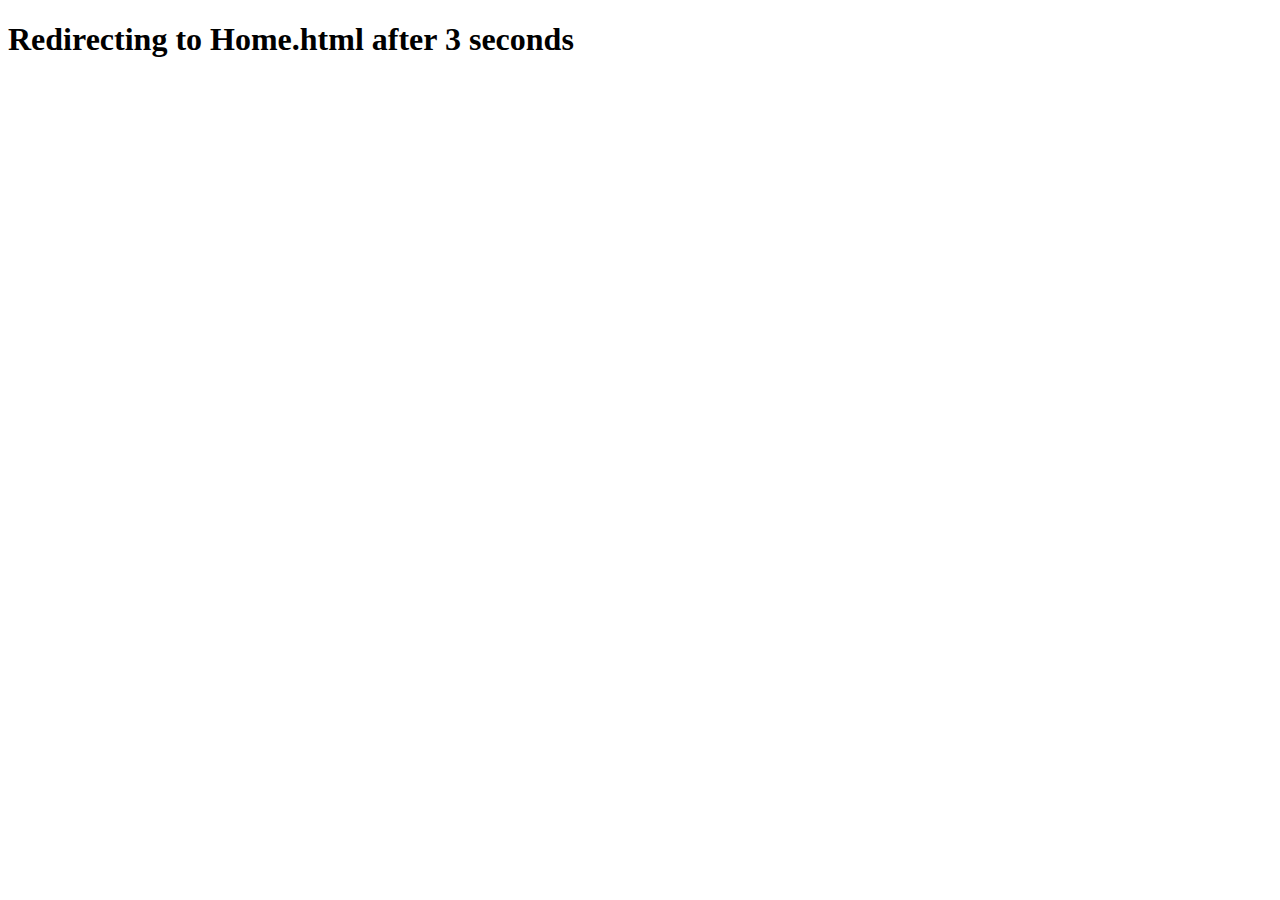
<file: docs/index.html>
<!DOCTYPE html>
<html lang="en">
<head>
    <meta http-equiv="refresh" content="3; url=User/Home.html">
    <title>Redirecting...</title>
</head>
<body>
    <h1>Redirecting to Home.html after 3 seconds</h1>
</body>
</html>
</file>
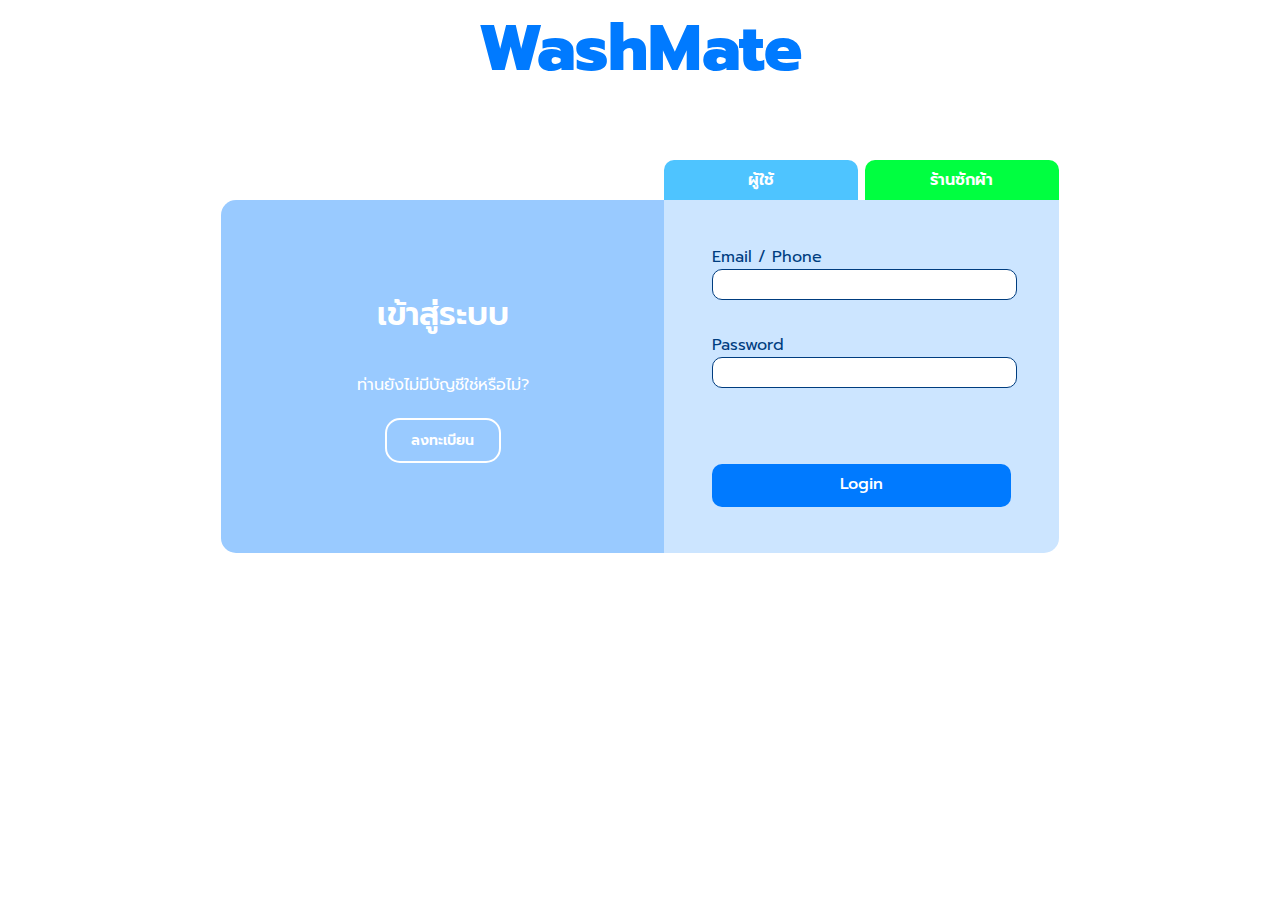
<file: Login.html>
<!DOCTYPE html>
<html lang="en">
<head>
    <meta charset="UTF-8">
    <meta name="viewport" content="width=device-width, initial-scale=1.0">
    <title>WashMate - Login</title>
    <link rel="stylesheet" href="CSS/Login.css">
    <link rel="stylesheet" href="CSS/universal-design.css">
    <link rel="preconnect" href="https://fonts.googleapis.com">
    <link rel="preconnect" href="https://fonts.gstatic.com" crossorigin>
    <link href="https://fonts.googleapis.com/css2?family=Prompt:ital,wght@0,100;0,200;0,300;0,400;0,500;0,600;0,700;0,800;0,900;1,100;1,200;1,300;1,400;1,500;1,600;1,700;1,800;1,900&display=swap" rel="stylesheet">
</head>
<body>
    <h1>WashMate</h1>

    <div id="login-user">
        <div id="left-panel">
            <div id="txt-1">เข้าสู่ระบบ</div>
            <div id="txt-2">ท่านยังไม่มีบัญชีใช่หรือไม่?</div>
            <a id="regis-btn" href="regis/Register.html" >ลงทะเบียน</a>
        </div>
        <div id="right-panel">
            <div id="tab">
                <a href="javascript:void(0)" id="tab-user">ผู้ใช้</a>
                <a href="javascript:void(0)" id="tab-shop">ร้านซักผ้า</a>
            </div>
            <div>
                <form id="form">
                    <label class="form-label">Email / Phone</label>
                    <input class="form-input" type="text">
                    <label class="form-label">Password</label><input class="form-input" type="password" style="margin-bottom: 5.7em;">
                    
                    <a id="submit-btn" href="User/Home.html">Login</a>
                </form>
            </div>
            
        </div>
    </div>
    <script>
        const tabUser = document.getElementById("tab-user");
        const tabShop = document.getElementById("tab-shop");

        const leftPanel = document.getElementById("left-panel");
        const regisBtn = document.getElementById("regis-btn")

        const form = document.getElementById("form")
        const formLabel = document.getElementsByClassName("form-label")
        const formInput = document.getElementsByClassName("form-input")
        const submitBtn = document.getElementById("submit-btn")

        const body = document.body;

        let userRole = "user";
        
        const updateUI = () => {
            if (userRole === "user") {
                leftPanel.style.backgroundColor = "#99CAFF"
                leftPanel.style.color = "white"
                regisBtn.style.color = "white"
                regisBtn.style.border = "2px white solid"
                form.style.backgroundColor = "#CCE5FF"
                for (let i = 0; i < formLabel.length; i++) {
                    formLabel[i].style.color = "#003D7F"; 
                }
                for (let i = 0; i < formInput.length; i++) {
                    formInput[i].style.border = '#003D7F 1px solid'; 
                }
                submitBtn.style.backgroundColor = "#007AFF"
                submitBtn.setAttribute("href", "Home.html")
            }
            if (userRole === "shop") {
                leftPanel.style.backgroundColor = "#99FFB2"
                leftPanel.style.color = "#007F20"
                regisBtn.style.color = "#007F20"
                regisBtn.style.border = "2px #007F20 solid"
                form.style.backgroundColor = "#CCFFD9"
                for (let i = 0; i < formLabel.length; i++) {
                    formLabel[i].style.color = "#007F20"; 
                }
                for (let i = 0; i < formInput.length; i++) {
                    formInput[i].style.border = '#007F20 1px solid'; 
                }
                submitBtn.style.backgroundColor = "#00FF40"
                submitBtn.setAttribute("href", "Shop/Home-s.html")
            }
        }

        tabUser.addEventListener("click", () => {
            if (userRole === "shop"){
                userRole = "user" ;
            }
            else {
                userRole = "user";
            }
            updateUI();
        });
        tabShop.addEventListener("click", () => {
            if (userRole === "user"){
                userRole = "shop" ;
            }
            else {
                userRole = "shop";
            }
            updateUI();
        });
        

    </script>
    
</body>
</html>
</file>
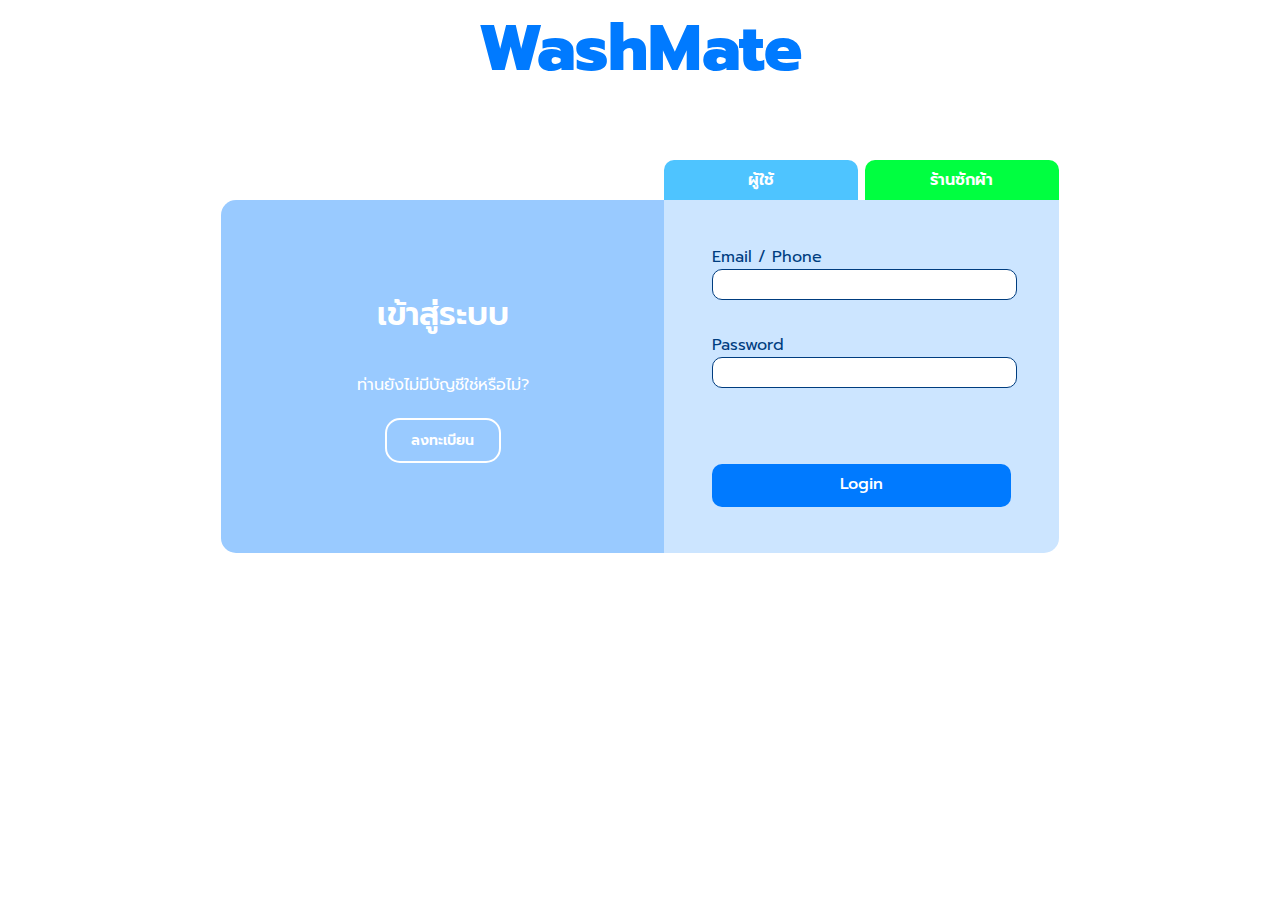
<file: docs/Login.html>
<!DOCTYPE html>
<html lang="en">
<head>
    <meta charset="UTF-8">
    <meta name="viewport" content="width=device-width, initial-scale=1.0">
    <title>WashMate - Login</title>
    <link rel="stylesheet" href="CSS/Login.css">
    <link rel="stylesheet" href="CSS/universal-design.css">
    <link rel="preconnect" href="https://fonts.googleapis.com">
    <link rel="preconnect" href="https://fonts.gstatic.com" crossorigin>
    <link href="https://fonts.googleapis.com/css2?family=Prompt:ital,wght@0,100;0,200;0,300;0,400;0,500;0,600;0,700;0,800;0,900;1,100;1,200;1,300;1,400;1,500;1,600;1,700;1,800;1,900&display=swap" rel="stylesheet">
</head>
<body>
    <h1>WashMate</h1>

    <div id="login-user">
        <div id="left-panel">
            <div id="txt-1">เข้าสู่ระบบ</div>
            <div id="txt-2">ท่านยังไม่มีบัญชีใช่หรือไม่?</div>
            <a id="regis-btn" href="Register.html" >ลงทะเบียน</a>
        </div>
        <div id="right-panel">
            <div id="tab">
                <a href="javascript:void(0)" id="tab-user">ผู้ใช้</a>
                <a href="javascript:void(0)" id="tab-shop">ร้านซักผ้า</a>
            </div>
            <div>
                <form id="form">
                    <label class="form-label">Email / Phone</label>
                    <input class="form-input" type="text">
                    <label class="form-label">Password</label><input class="form-input" type="password" style="margin-bottom: 5.7em;">
                    
                    <a id="submit-btn" href="User/Home.html">Login</a>
                </form>
            </div>
            
        </div>
    </div>
    <script>
        const tabUser = document.getElementById("tab-user");
        const tabShop = document.getElementById("tab-shop");

        const leftPanel = document.getElementById("left-panel");
        const regisBtn = document.getElementById("regis-btn")

        const form = document.getElementById("form")
        const formLabel = document.getElementsByClassName("form-label")
        const formInput = document.getElementsByClassName("form-input")
        const submitBtn = document.getElementById("submit-btn")
        const LoginBtn = document.getElementById("submit-btn");

        const body = document.body;

        let userRole = "user";
        
        const updateUI = () => {
            if (userRole === "user") {
                leftPanel.style.backgroundColor = "#99CAFF"
                leftPanel.style.color = "white"
                regisBtn.style.color = "white"
                regisBtn.style.border = "2px white solid"
                form.style.backgroundColor = "#CCE5FF"
                for (let i = 0; i < formLabel.length; i++) {
                    formLabel[i].style.color = "#003D7F"; 
                }
                for (let i = 0; i < formInput.length; i++) {
                    formInput[i].style.border = '#003D7F 1px solid'; 
                }
                submitBtn.style.backgroundColor = "#007AFF"
                submitBtn.setAttribute("href", "User/Home.html")
            }
            if (userRole === "shop") {
                leftPanel.style.backgroundColor = "#99FFB2"
                leftPanel.style.color = "#007F20"
                regisBtn.style.color = "#007F20"
                regisBtn.style.border = "2px #007F20 solid"
                form.style.backgroundColor = "#CCFFD9"
                for (let i = 0; i < formLabel.length; i++) {
                    formLabel[i].style.color = "#007F20"; 
                }
                for (let i = 0; i < formInput.length; i++) {
                    formInput[i].style.border = '#007F20 1px solid'; 
                }
                submitBtn.style.backgroundColor = "#00FF40"
                submitBtn.setAttribute("href", "Shop/Home-s.html")
            }
        }
        const handleLogin = () => {
            localStorage.setItem("loggedIn", "true");
            window.location.href = "user/Home.html";
        }
        tabUser.addEventListener("click", () => {
            if (userRole === "shop"){
                userRole = "user" ;
            }
            else {
                userRole = "user";
            }
            updateUI();
        });
        tabShop.addEventListener("click", () => {
            if (userRole === "user"){
                userRole = "shop" ;
            }
            else {
                userRole = "shop";
            }
            updateUI();
        });
        LoginBtn.addEventListener("click", handleLogin)

    </script>
    
</body>
</html>
</file>
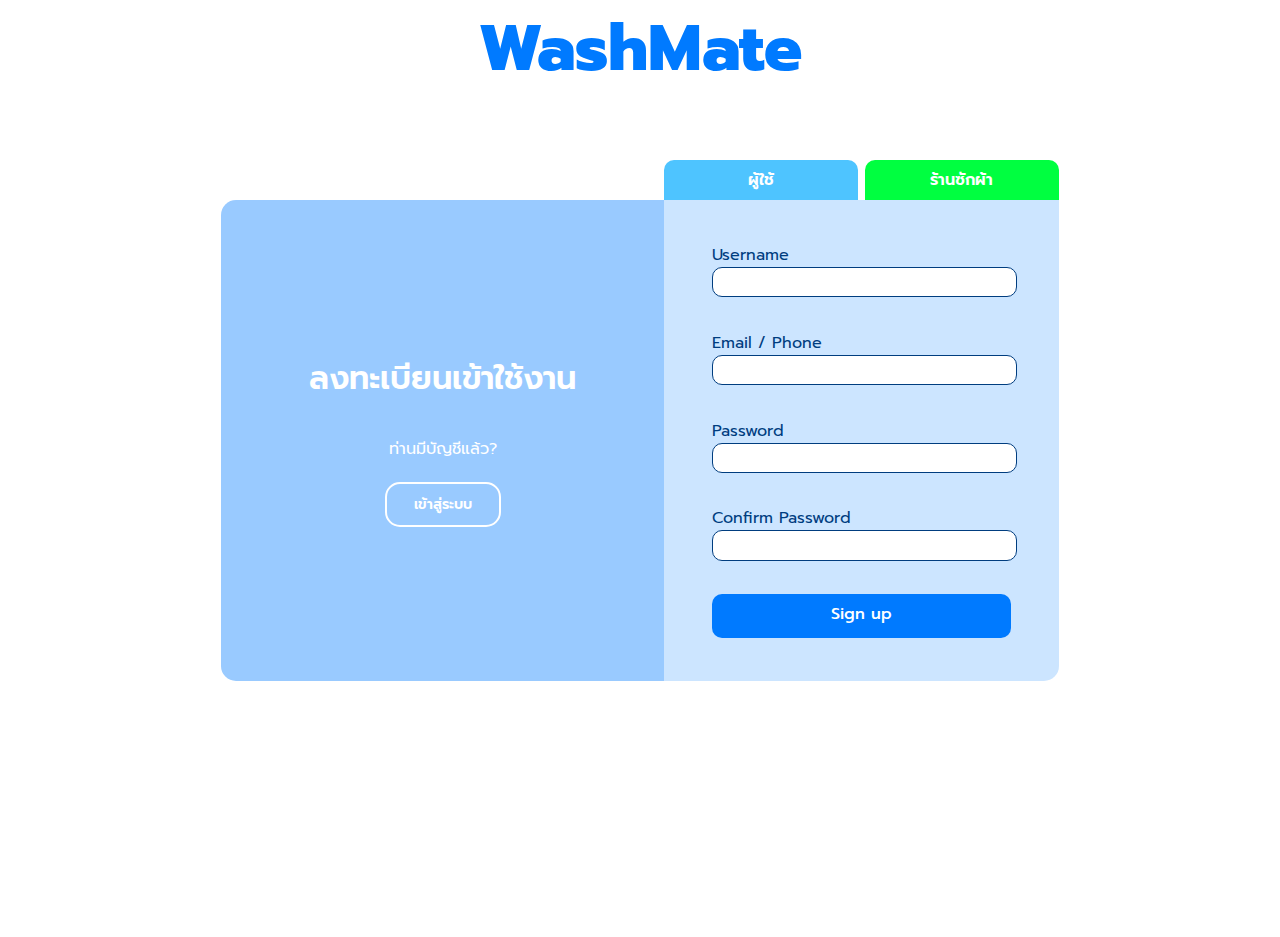
<file: docs/Register.html>
<!DOCTYPE html>
<html lang="en">
<head>
    <meta charset="UTF-8">
    <meta name="viewport" content="width=device-width, initial-scale=1.0">
    <title>WashMate - Login</title>
    <link rel="stylesheet" href="CSS/Register-user.css">
    <link rel="stylesheet" href="CSS/universal-design.css">
    <link rel="preconnect" href="https://fonts.googleapis.com">
    <link rel="preconnect" href="https://fonts.gstatic.com" crossorigin>
    <link href="https://fonts.googleapis.com/css2?family=Prompt:ital,wght@0,100;0,200;0,300;0,400;0,500;0,600;0,700;0,800;0,900;1,100;1,200;1,300;1,400;1,500;1,600;1,700;1,800;1,900&display=swap" rel="stylesheet">
</head>
<body>
    <h1>WashMate</h1>

    <div id="Regis">
        <div id="left-panel">
            <div id="txt-1">ลงทะเบียนเข้าใช้งาน</div>
            <div id="txt-2">ท่านมีบัญชีแล้ว?</div>
            <a id="regis-btn" href="Login.html">เข้าสู่ระบบ</a>
        </div>
        <div id="right-panel">
            <div id="tab">
                <a href="javascript:void(0)" id="tab-user">ผู้ใช้</a>
                <a href="javascript:void(0)" id="tab-shop">ร้านซักผ้า</a>
            </div>
            <div>
                <form id="form">
                    <label class="form-label">Username</label>
                    <input class="form-input" type="text">
                    <label class="form-label">Email / Phone</label>
                    <input class="form-input" type="text">
                    <label class="form-label">Password</label>
                    <input class="form-input" type="password">
                    <label class="form-label">Confirm Password</label>
                    <input class="form-input" type="password">
                    
                    <a id="submit-btn" href="Login.html">Sign up</a>
                </form>
            </div>
            
        </div>
    </div>
    <script>
        const tabUser = document.getElementById("tab-user");
        const tabShop = document.getElementById("tab-shop");

        const leftPanel = document.getElementById("left-panel");
        const regisBtn = document.getElementById("regis-btn")

        const form = document.getElementById("form")
        const formLabel = document.getElementsByClassName("form-label")
        const formInput = document.getElementsByClassName("form-input")
        const submitBtn = document.getElementById("submit-btn")

        const body = document.body;

        let userRole = "user";
        
        const updateUI = () => {
            if (userRole === "user") {
                leftPanel.style.backgroundColor = "#99CAFF"
                leftPanel.style.color = "white"
                regisBtn.style.color = "white"
                regisBtn.style.border = "2px white solid"
                form.style.backgroundColor = "#CCE5FF"
                for (let i = 0; i < formLabel.length; i++) {
                    formLabel[i].style.color = "#003D7F"; 
                }
                for (let i = 0; i < formInput.length; i++) {
                    formInput[i].style.border = '#003D7F 1px solid'; 
                }
                submitBtn.style.backgroundColor = "#007AFF"
                submitBtn.setAttribute("href", "Home.html")
            }
            if (userRole === "shop") {
                leftPanel.style.backgroundColor = "#99FFB2"
                leftPanel.style.color = "#007F20"
                regisBtn.style.color = "#007F20"
                regisBtn.style.border = "2px #007F20 solid"
                form.style.backgroundColor = "#CCFFD9"
                for (let i = 0; i < formLabel.length; i++) {
                    formLabel[i].style.color = "#007F20"; 
                }
                for (let i = 0; i < formInput.length; i++) {
                    formInput[i].style.border = '#007F20 1px solid'; 
                }
                submitBtn.style.backgroundColor = "#00FF40"
                submitBtn.setAttribute("href", "Login.html")
            }
        }

        tabUser.addEventListener("click", () => {
            if (userRole === "shop"){
                userRole = "user" ;
            }
            else {
                userRole = "user";
            }
            updateUI();
        });
        tabShop.addEventListener("click", () => {
            if (userRole === "user"){
                userRole = "shop" ;
            }
            else {
                userRole = "shop";
            }
            updateUI();
        });
        

    </script>
    
</body>
</html>
</file>
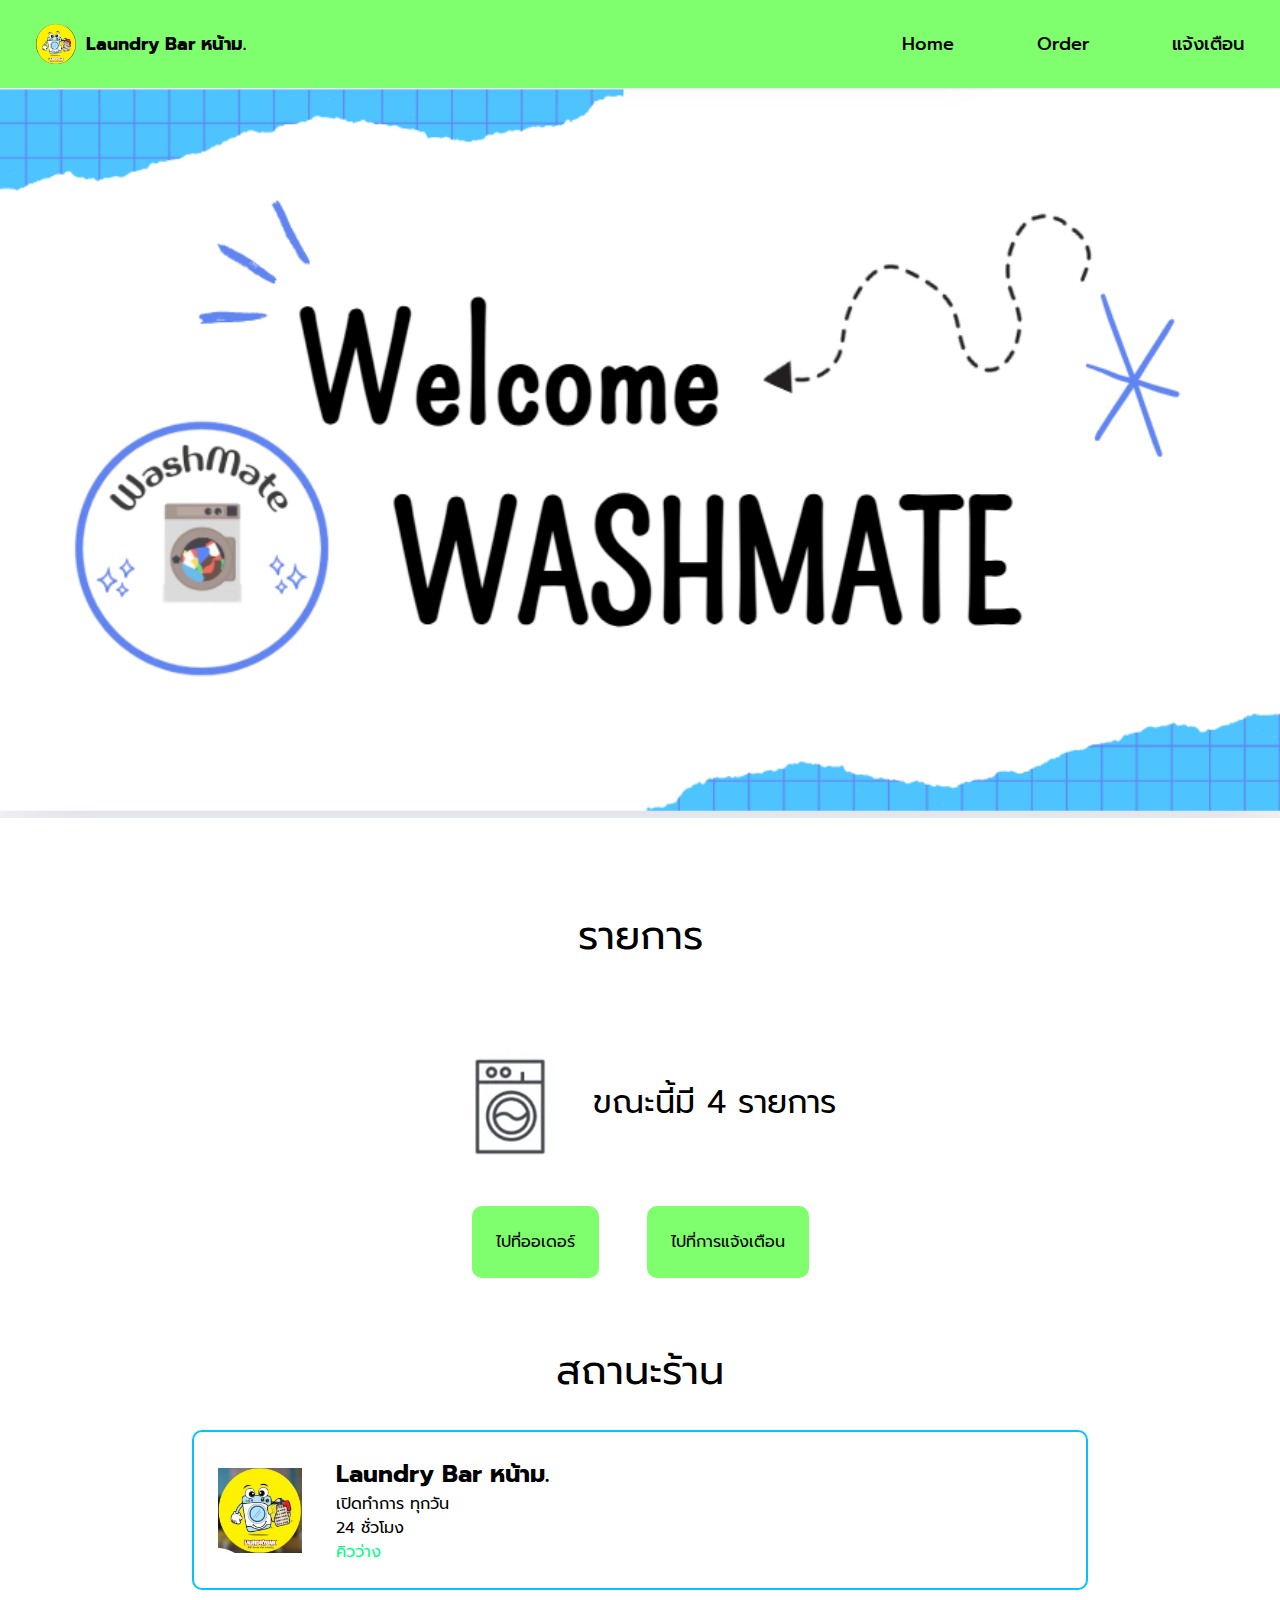
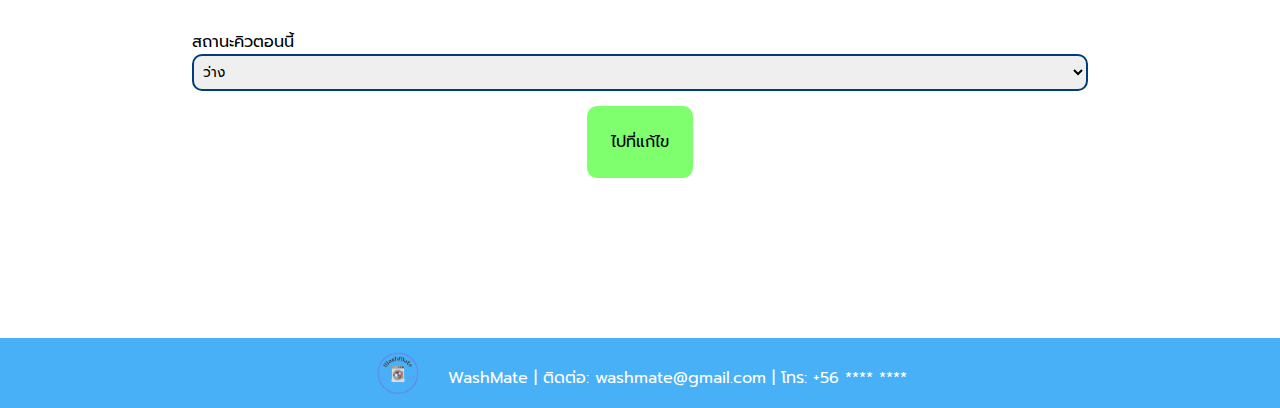
<file: Shop/Home-s.html>
<!DOCTYPE html>
<html lang="en">
<head>
    <meta charset="UTF-8">
    <meta name="viewport" content="width=device-width, initial-scale=1.0">
    <title>WashMate - Home</title>
    <link rel="stylesheet" href="../CSS/universal-design.css">
    <link rel="stylesheet" href="../CSS/HF-shop.css">
    <link rel="stylesheet" href="../CSS/HF.css">
    <link rel="stylesheet" href="../CSS/search.css">
    <link rel="stylesheet" href="../CSS/Noti-shop.css">
    <link rel="preconnect" href="https://fonts.googleapis.com">
    <link rel="preconnect" href="https://fonts.gstatic.com" crossorigin>
    <link href="https://fonts.googleapis.com/css2?family=Prompt:ital,wght@0,100;0,200;0,300;0,400;0,500;0,600;0,700;0,800;0,900;1,100;1,200;1,300;1,400;1,500;1,600;1,700;1,800;1,900&display=swap" rel="stylesheet">
    <link rel="stylesheet" href="https://cdnjs.cloudflare.com/ajax/libs/font-awesome/4.7.0/css/font-awesome.min.css">
</head>
<body>
    <div class="topnav-s">
        <div class="topnav-s-left">
            <a href="Profile-shop.html"><img src="../pic/laundry1.png" alt="Profile"><span style="font-weight: 700;">Laundry Bar หน้าม.</span></a>
        </div>

        <div class="topnav-s-right">
            <a href="#">Home</a>
            <a href="Pending-Order-shop.html">Order</a>
            <a href="Notfication-shop.html">แจ้งเตือน</a>
        </div>
    </div>
    <div id="home-content">
        <div>
            <img src="../pic/Welcome.png" alt="welcome page" width="100%">
        </div>
        <div style="text-align: center; font-size: 40px; margin: 14px 0px;">รายการ</div>
        <div id="actions">
            <div id="OrderNow">
                <div style="display: flex; align-items: center; gap: 24px;">
                    <img src="../pic/image 14.png" alt="laundry1" width="124px" height="112px" style="align-self: center;">
                    <span id="OrderNumber">ขณะนี้มี 4 รายการ</span>
                </div>
                <div style="display: flex; gap: 48px;">
                    <a href="Pending-Order-shop.html" class="Ac-btn">ไปที่ออเดอร์</a>
                    <a href="Notfication-shop.html" class="Ac-btn">ไปที่การแจ้งเตือน</a>
                </div>
            </div>
            <div id="ShopStatus">
                <div style="text-align: center; font-size: 40px; margin: 14px 0px;">สถานะร้าน</div>
                <div class="content" style="width: 70%; height: 20%; justify-self: center;">
                    <div class="store">
                        <img src="../pic/laundry1.png" alt="Laundry Bar">
                        <div>
                            <strong style="font-size: 24px;">Laundry Bar หน้าม.</strong>
                            <div>เปิดทำการ ทุกวัน</div>
                            <div>24 ชั่วโมง</div>
                            <span style="color: #00FF88;" id="Status-State">คิวว่าง</span>
                        </div>
                    </div>
                </div>
                <div class="content" style="width: 70%; height: 20%; justify-self: center;">
                    <div>สถานะคิวตอนนี้</div>
                    <select name="sort" id="sortBy" style="padding-right: 3em;" onchange="UpdateStatusState(this)">
                        <option value="Free" id="Free">ว่าง</option>
                        <option value="Busy" id="Busy">ไม่ว่าง</option>
                    </select>
                </div>
                <div style="display: flex; height: 20%; justify-self: center; gap: 48px;">
                    <a href="Profile-shop.html" class="Ac-btn">ไปที่แก้ไข</a>
                </div>
            </div>
        </div>
    </div>

    <div class="footer">
        <img src="../pic/logo.png" alt="Logo">
        <div class="footer-text">
            <p>WashMate | ติดต่อ: washmate@gmail.com | โทร: +56 **** ****</p>
        </div>
    </div>
    <script>
        const sortBy = document.getElementById("sortBy")
        const free = document.getElementById("Free")
        const busy = document.getElementById('Busy')
        const StatusState = document.getElementById('Status-State')

        const UpdateStatusState = (selected) => {
            let Svalue = selected.value;
            if (Svalue === 'Free') {
                StatusState.style.color = '#00FF88'
                StatusState.textContent = "คิวว่าง"
            }
            if (Svalue === 'Busy') {
                StatusState.style.color = '#FF4242'
                StatusState.textContent = "คิวไม่ว่าง"
            }
        }

    </script>
</body>
</html>
</file>
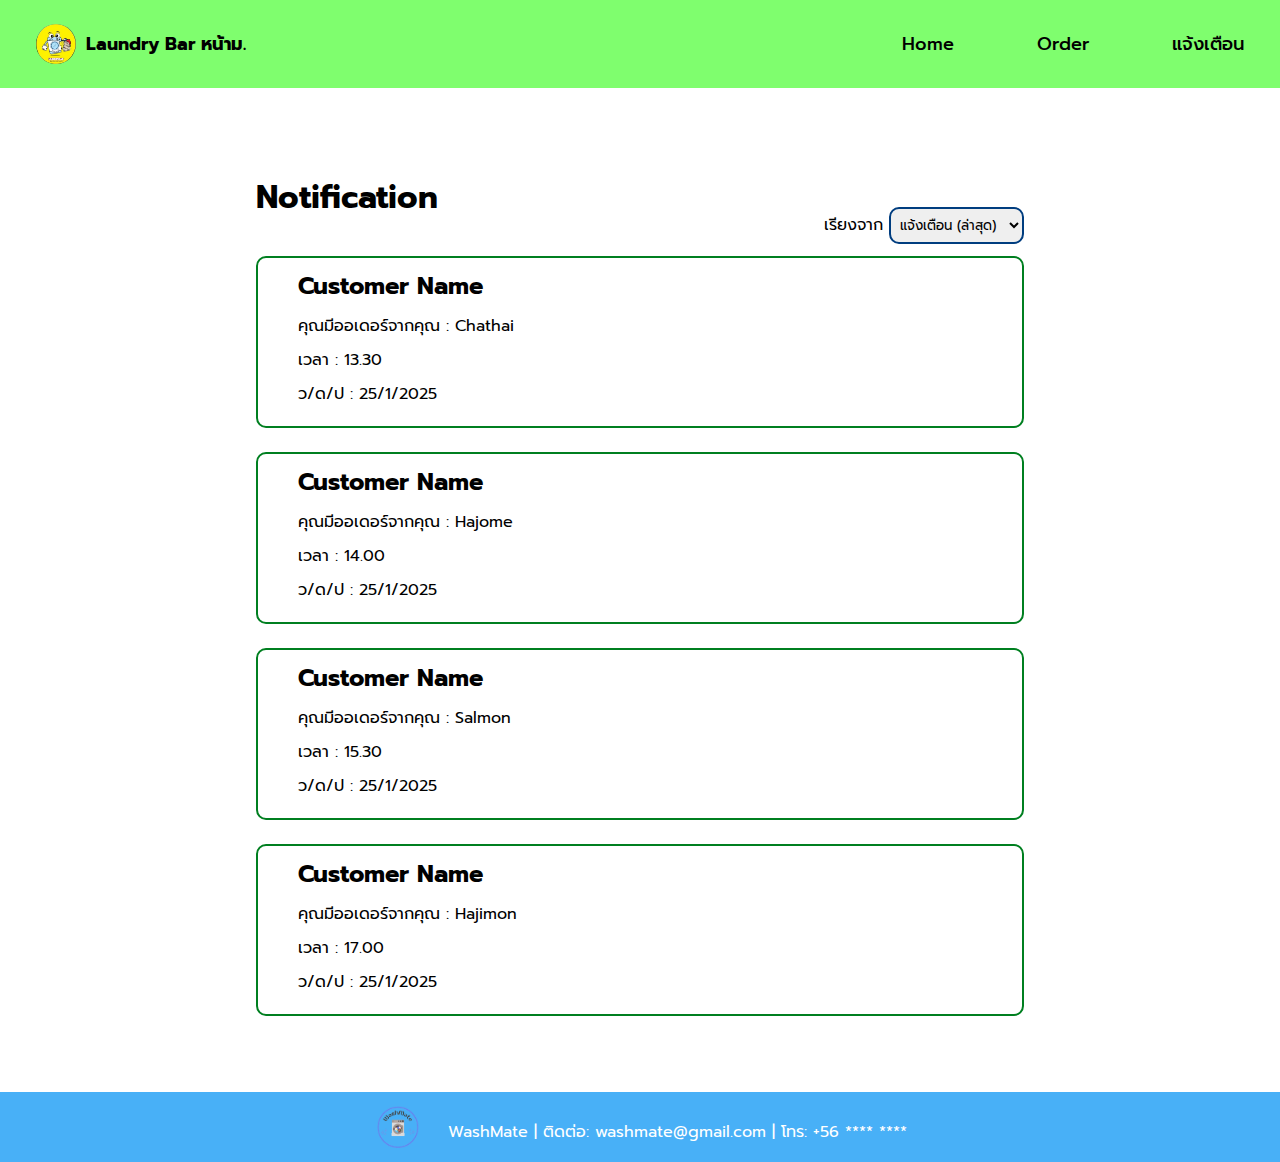
<file: Shop/Notfication-shop.html>
<!DOCTYPE html>
<html lang="en">
<head>
    <meta charset="UTF-8">
    <meta name="viewport" content="width=device-width, initial-scale=1.0">
    <title>WashMate - Shop-Notification</title>
    <link rel="stylesheet" href="../CSS/universal-design.css">
    <link rel="stylesheet" href="../CSS/HF-shop.css">
    <link rel="stylesheet" href="../CSS/HF.css">
    <link rel="stylesheet" href="../CSS/Noti-shop.css">
    <link rel="preconnect" href="https://fonts.googleapis.com">
    <link rel="preconnect" href="https://fonts.gstatic.com" crossorigin>
    <link href="https://fonts.googleapis.com/css2?family=Prompt:ital,wght@0,100;0,200;0,300;0,400;0,500;0,600;0,700;0,800;0,900;1,100;1,200;1,300;1,400;1,500;1,600;1,700;1,800;1,900&display=swap" rel="stylesheet">
    <link rel="stylesheet" href="https://cdnjs.cloudflare.com/ajax/libs/font-awesome/4.7.0/css/font-awesome.min.css">
</head>
<body>
    <div class="topnav-s">
        <div class="topnav-s-left">
            <a href="Profile-shop.html"><img src="../pic/laundry1.png" alt="Profile"><span style="font-weight: 700;">Laundry Bar หน้าม.</span></a>
        </div>

        <div class="topnav-s-right">
            <a href="Home-s.html">Home</a>
            <a href="Pending-Order-shop.html">Order</a>
            <a href="#">แจ้งเตือน</a>
        </div>
    </div>

    <div id="NotiBody">
        <div id="Noti-1">
            <h1>Notification</h1>
            <div>
                <label for="sort-noti">เรียงจาก</label>
                <select name="sort" id="sortBy">
                    <option value="newest">แจ้งเตือน (ล่าสุด)</option>
                    <option value="oldest">แจ้งเตือน (เก่าสุด)</option>
                </select>
            </div>
        </div>
        <div id="Noti-2">
            <div class="Notify">
                <h2>Customer Name</h2>
                <p>คุณมีออเดอร์จากคุณ : Chathai</p>
                <p>เวลา : 13.30</p>
                <p>ว/ด/ป : 25/1/2025</p>
            </div>
            <div class="Notify">
                <h2>Customer Name</h2>
                <p>คุณมีออเดอร์จากคุณ : Hajome</p>
                <p>เวลา : 14.00</p>
                <p>ว/ด/ป : 25/1/2025</p>
            </div>
            <div class="Notify">
                <h2>Customer Name</h2>
                <p>คุณมีออเดอร์จากคุณ : Salmon</p>
                <p>เวลา : 15.30</p>
                <p>ว/ด/ป : 25/1/2025</p>
            </div>
            <div class="Notify">
                <h2>Customer Name</h2>
                <p>คุณมีออเดอร์จากคุณ : Hajimon</p>
                <p>เวลา : 17.00</p>
                <p>ว/ด/ป : 25/1/2025</p>
            </div>
        </div>
    </div>

    <div class="footer">
        <img src="../pic/logo.png" alt="Logo">
        <div class="footer-text">
            <p>WashMate | ติดต่อ: washmate@gmail.com | โทร: +56 **** ****</p>
        </div>
    </div>
</body>
</html>
</file>
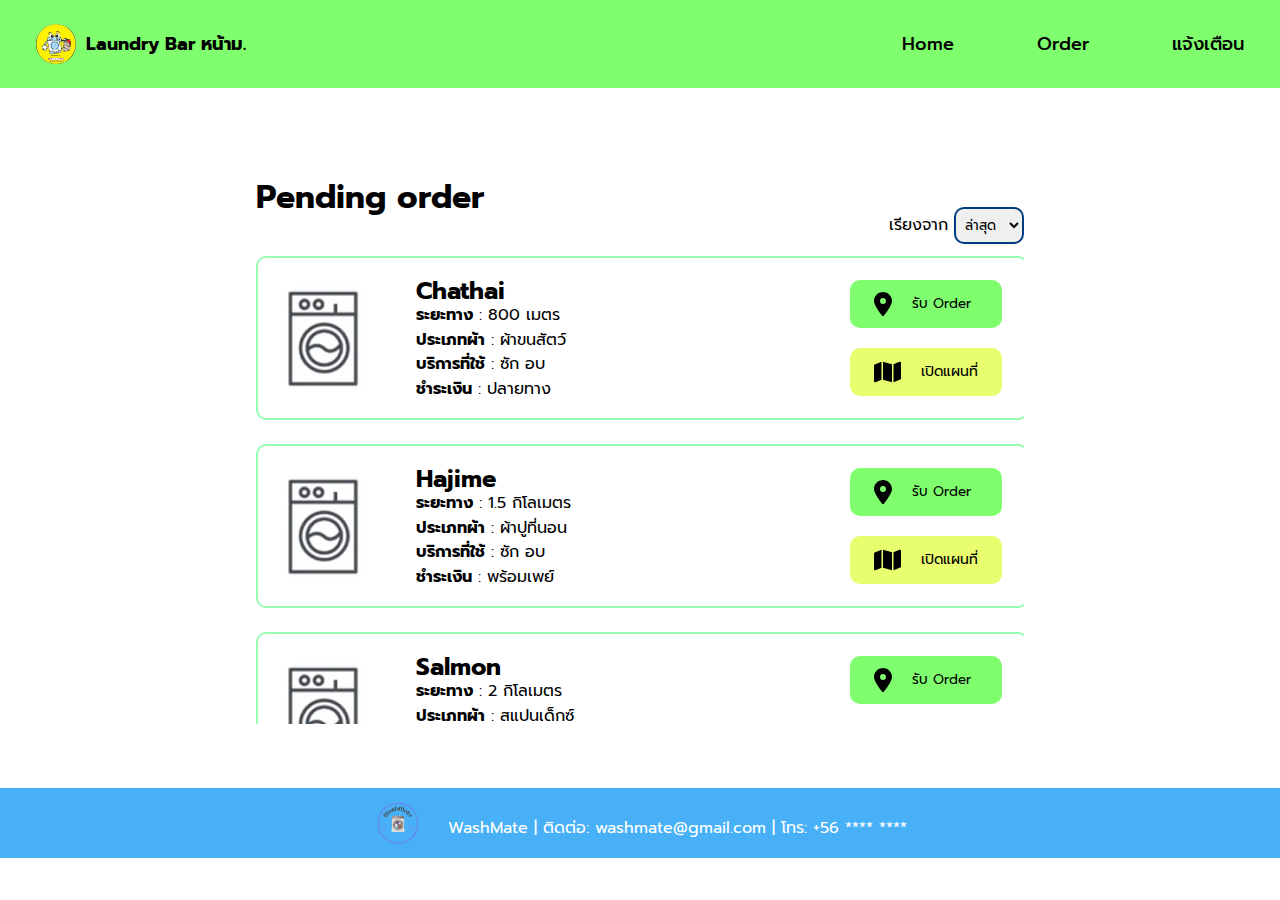
<file: Shop/Pending-Order-shop.html>
<!DOCTYPE html>
<html lang="en">
<head>
    <meta charset="UTF-8">
    <meta name="viewport" content="width=device-width, initial-scale=1.0">
    <title>WashMate - Shop-Notification</title>
    <link rel="stylesheet" href="../CSS/universal-design.css">
    <link rel="stylesheet" href="../CSS/HF-shop.css">
    <link rel="stylesheet" href="../CSS/HF.css">
    <link rel="stylesheet" href="../CSS/pendingOrder.css">
    <link rel="preconnect" href="https://fonts.googleapis.com">
    <link rel="preconnect" href="https://fonts.gstatic.com" crossorigin>
    <link href="https://fonts.googleapis.com/css2?family=Prompt:ital,wght@0,100;0,200;0,300;0,400;0,500;0,600;0,700;0,800;0,900;1,100;1,200;1,300;1,400;1,500;1,600;1,700;1,800;1,900&display=swap" rel="stylesheet">
    <link rel="stylesheet" href="https://cdnjs.cloudflare.com/ajax/libs/font-awesome/4.7.0/css/font-awesome.min.css">
</head>
<body>
    <div class="topnav-s">
        <div class="topnav-s-left">
            <a href="Profile-shop.html"><img src="../pic/laundry1.png" alt="Profile"><span style="font-weight: 700;">Laundry Bar หน้าม.</span></a>
        </div>

        <div class="topnav-s-right">
            <a href="Home-s.html">Home</a>
            <a href="#">Order</a>
            <a href="Notfication-shop.html">แจ้งเตือน</a>
        </div>
    </div>

    <div id="PendingOrder">
        <div id="POhead">
            <h1>Pending order</h1>
            <div>
                <label for="sort-noti">เรียงจาก</label>
                <select name="sort" id="sortBy">
                    <option value="newest">ล่าสุด</option>
                    <option value="oldest">เก่าสุด</option>
                </select>
            </div>
        </div>
        <div id="POItem">
            <div class="PO">
                <div>
                    <img src="../pic/image 14.png" alt="laundry1" width="124px" height="112px" style="align-self: center;">
                </div>
                <div class="POinfo">
                    <h2>Chathai</h2>
                    <p><b>ระยะทาง</b> : 800 เมตร</p>
                    <p><b>ประเภทผ้า</b> : ผ้าขนสัตว์</p>
                    <p><b>บริการที่ใช้</b> : ซัก อบ</p>
                    <p><b>ชำระเงิน</b> : ปลายทาง</p>
                    <p><b>ข้อมูลเพิ่มเติม</b> : -</p>
                    <p><b>สถานที่รับ</b> : 123 ม.1 ต.แม่กา อ.เมืองพะเยา</p>
                    <p><b>สถานที่ส่ง</b> : 123 ม.1 ต.แม่กา อ.เมืองพะเยา</p>
                    <p><b>เวลารับ</b> : 14:00</p>
                    <p><b>เวลาส่ง</b> : 17:00</p>
                </div>
                <div class="POinter">
                    <button class="takeOrder-btn" id="RecvOrder">
                        <svg style="height: 24px;" xmlns="http://www.w3.org/2000/svg" viewBox="0 0 384 512">
                            <path d="M215.7 499.2C267 435 384 279.4 384 192C384 86 298 0 192 0S0 86 0 192c0 87.4 117 243 168.3 307.2c12.3 15.3 35.1 15.3 47.4 0zM192 128a64 64 0 1 1 0 128 64 64 0 1 1 0-128z"/>
                        </svg>
                        <span>รับ Order</span>
                    </button>
                    <a href="https://www.google.com/maps/search/123 ม.1 ต.แม่กา อ.เมืองพะเยา" class="takeOrder-btn" id="OpenMap">
                        <svg style="height: 24px;" xmlns="http://www.w3.org/2000/svg" viewBox="0 0 576 512">
                            <path d="M384 476.1L192 421.2l0-385.3L384 90.8l0 385.3zm32-1.2l0-386.5L543.1 37.5c15.8-6.3 32.9 5.3 32.9 22.3l0 334.8c0 9.8-6 18.6-15.1 22.3L416 474.8zM15.1 95.1L160 37.2l0 386.5L32.9 474.5C17.1 480.8 0 469.2 0 452.2L0 117.4c0-9.8 6-18.6 15.1-22.3z"/>
                        </svg>
                        <span>เปิดแผนที่</span>
                    </a>
                </div>
            </div>
            <div class="PO">
                <div>
                    <img src="../pic/image 14.png" alt="laundry1" width="124px" height="112px" style="align-self: center;">
                </div>
                <div class="POinfo">
                    <h2>Hajime</h2>
                    <p><b>ระยะทาง</b> : 1.5 กิโลเมตร</p>
                    <p><b>ประเภทผ้า</b> : ผ้าปูที่นอน</p>
                    <p><b>บริการที่ใช้</b> : ซัก อบ</p>
                    <p><b>ชำระเงิน</b> : พร้อมเพย์</p>
                    <p><b>ข้อมูลเพิ่มเติม</b> : -</p>
                    <p><b>สถานที่รับ</b> : 123 ม.1 ต.แม่กา อ.เมืองพะเยา</p>
                    <p><b>สถานที่ส่ง</b> : 123 ม.1 ต.แม่กา อ.เมืองพะเยา</p>
                    <p><b>เวลารับ</b> : 14:00</p>
                    <p><b>เวลาส่ง</b> : 17:00</p>
                </div>
                <div class="POinter">
                    <button class="takeOrder-btn" id="RecvOrder">
                        <svg style="height: 24px;" xmlns="http://www.w3.org/2000/svg" viewBox="0 0 384 512">
                            <path d="M215.7 499.2C267 435 384 279.4 384 192C384 86 298 0 192 0S0 86 0 192c0 87.4 117 243 168.3 307.2c12.3 15.3 35.1 15.3 47.4 0zM192 128a64 64 0 1 1 0 128 64 64 0 1 1 0-128z"/>
                        </svg>
                        <span>รับ Order</span>
                    </button>
                    <a href="https://www.google.com/maps/search/123 ม.1 ต.แม่กา อ.เมืองพะเยา" class="takeOrder-btn" id="OpenMap">
                        <svg style="height: 24px;" xmlns="http://www.w3.org/2000/svg" viewBox="0 0 576 512">
                            <path d="M384 476.1L192 421.2l0-385.3L384 90.8l0 385.3zm32-1.2l0-386.5L543.1 37.5c15.8-6.3 32.9 5.3 32.9 22.3l0 334.8c0 9.8-6 18.6-15.1 22.3L416 474.8zM15.1 95.1L160 37.2l0 386.5L32.9 474.5C17.1 480.8 0 469.2 0 452.2L0 117.4c0-9.8 6-18.6 15.1-22.3z"/>
                        </svg>
                        <span>เปิดแผนที่</span>
                    </a>
                </div>
            </div>
            <div class="PO">
                <div>
                    <img src="../pic/image 14.png" alt="laundry1" width="124px" height="112px" style="align-self: center;">
                </div>
                <div class="POinfo">
                    <h2>Salmon</h2>
                    <p><b>ระยะทาง</b> : 2 กิโลเมตร</p>
                    <p><b>ประเภทผ้า</b> : สแปนเด็กซ์</p>
                    <p><b>บริการที่ใช้</b> : ซัก อบ รีด</p>
                    <p><b>ชำระเงิน</b> : พร้อมเพย์</p>
                    <p><b>ข้อมูลเพิ่มเติม</b> : -</p>
                    <p><b>สถานที่รับ</b> : 123 ม.1 ต.แม่กา อ.เมืองพะเยา</p>
                    <p><b>สถานที่ส่ง</b> : 123 ม.1 ต.แม่กา อ.เมืองพะเยา</p>
                    <p><b>เวลารับ</b> : 14:00</p>
                    <p><b>เวลาส่ง</b> : 17:00</p>
                </div>
                <div class="POinter">
                    <button class="takeOrder-btn" id="RecvOrder">
                        <svg style="height: 24px;" xmlns="http://www.w3.org/2000/svg" viewBox="0 0 384 512">
                            <path d="M215.7 499.2C267 435 384 279.4 384 192C384 86 298 0 192 0S0 86 0 192c0 87.4 117 243 168.3 307.2c12.3 15.3 35.1 15.3 47.4 0zM192 128a64 64 0 1 1 0 128 64 64 0 1 1 0-128z"/>
                        </svg>
                        <span>รับ Order</span>
                    </button>
                    <a href="https://www.google.com/maps/search/123 ม.1 ต.แม่กา อ.เมืองพะเยา" class="takeOrder-btn" id="OpenMap">
                        <svg style="height: 24px;" xmlns="http://www.w3.org/2000/svg" viewBox="0 0 576 512">
                            <path d="M384 476.1L192 421.2l0-385.3L384 90.8l0 385.3zm32-1.2l0-386.5L543.1 37.5c15.8-6.3 32.9 5.3 32.9 22.3l0 334.8c0 9.8-6 18.6-15.1 22.3L416 474.8zM15.1 95.1L160 37.2l0 386.5L32.9 474.5C17.1 480.8 0 469.2 0 452.2L0 117.4c0-9.8 6-18.6 15.1-22.3z"/>
                        </svg>
                        <span>เปิดแผนที่</span>
                    </a>
                </div>
            </div>
            <div class="PO">
                <div>
                    <img src="../pic/image 14.png" alt="laundry1" width="124px" height="112px" style="align-self: center;">
                </div>
                <div class="POinfo">
                    <h2>Chathai</h2>
                    <p><b>ระยะทาง</b> : 800 เมตร</p>
                    <p><b>ประเภทผ้า</b> : ผ้าขนสัตว์</p>
                    <p><b>บริการที่ใช้</b> : ซัก อบ</p>
                    <p><b>ชำระเงิน</b> : ปลายทาง</p>
                    <p><b>ข้อมูลเพิ่มเติม</b> : -</p>
                    <p><b>สถานที่รับ</b> : 123 ม.1 ต.แม่กา อ.เมืองพะเยา</p>
                    <p><b>สถานที่ส่ง</b> : 123 ม.1 ต.แม่กา อ.เมืองพะเยา</p>
                    <p><b>เวลารับ</b> : 14:00</p>
                    <p><b>เวลาส่ง</b> : 17:00</p>
                </div>
                <div class="POinter">
                    <button class="takeOrder-btn" id="RecvOrder">
                        <svg style="height: 24px;" xmlns="http://www.w3.org/2000/svg" viewBox="0 0 384 512">
                            <path d="M215.7 499.2C267 435 384 279.4 384 192C384 86 298 0 192 0S0 86 0 192c0 87.4 117 243 168.3 307.2c12.3 15.3 35.1 15.3 47.4 0zM192 128a64 64 0 1 1 0 128 64 64 0 1 1 0-128z"/>
                        </svg>
                        <span>รับ Order</span>
                    </button>
                    <a href="https://www.google.com/maps/search/123 ม.1 ต.แม่กา อ.เมืองพะเยา" class="takeOrder-btn" id="OpenMap">
                        <svg style="height: 24px;" xmlns="http://www.w3.org/2000/svg" viewBox="0 0 576 512">
                            <path d="M384 476.1L192 421.2l0-385.3L384 90.8l0 385.3zm32-1.2l0-386.5L543.1 37.5c15.8-6.3 32.9 5.3 32.9 22.3l0 334.8c0 9.8-6 18.6-15.1 22.3L416 474.8zM15.1 95.1L160 37.2l0 386.5L32.9 474.5C17.1 480.8 0 469.2 0 452.2L0 117.4c0-9.8 6-18.6 15.1-22.3z"/>
                        </svg>
                        <span>เปิดแผนที่</span>
                    </a>
                </div>
            </div>
        </div>
    </div>

    <div class="footer">
        <img src="../pic/logo.png" alt="Logo">
        <div class="footer-text">
            <p>WashMate | ติดต่อ: washmate@gmail.com | โทร: +56 **** ****</p>
        </div>
    </div>
</body>
</html>
</file>
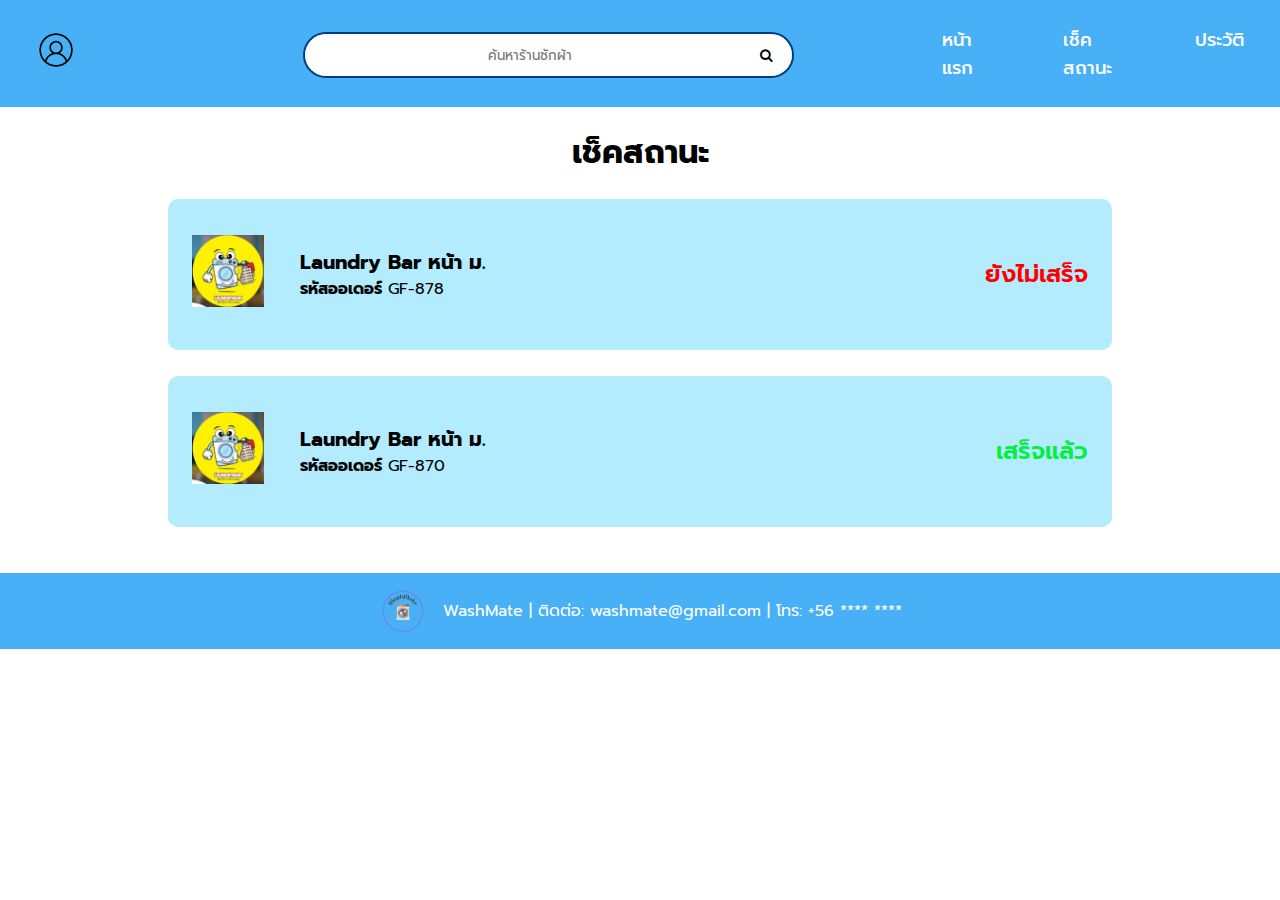
<file: User/Check-Status.html>
<!DOCTYPE html>
<html lang="en">
<head>
    <meta charset="UTF-8">
    <meta name="viewport" content="width=device-width, initial-scale=1.0">
    <title>WashMate - Home</title>
    <link rel="stylesheet" href="../CSS/universal-design.css">
    <link rel="stylesheet" href="../CSS/ChStatus.css">
    <link rel="stylesheet" href="../CSS/HF.css">
    <link rel="preconnect" href="https://fonts.googleapis.com">
    <link rel="preconnect" href="https://fonts.gstatic.com" crossorigin>
    <link href="https://fonts.googleapis.com/css2?family=Prompt:ital,wght@0,100;0,200;0,300;0,400;0,500;0,600;0,700;0,800;0,900;1,100;1,200;1,300;1,400;1,500;1,600;1,700;1,800;1,900&display=swap" rel="stylesheet">
    <link rel="stylesheet" href="https://cdnjs.cloudflare.com/ajax/libs/font-awesome/4.7.0/css/font-awesome.min.css">
</head>
<body>
    <div class="topnav">
        <div class="topnav-left">
            <a href="profile.html"><img src="../pic/profile.png" alt="Profile"></a>
        </div>
        <div>
            <form action="search.html" class="searchbar">
                <input type="text" id="search" placeholder="ค้นหาร้านซักผ้า">
                <button type="submit"><i class="fa fa-search"></i></button>
            </form>
        </div>
        <div class="topnav-right">
            <a href="Home.html">หน้าแรก</a>
            <a href="#">เช็คสถานะ</a>
            <a href="history.html">ประวัติ</a>
        </div>
    </div>
    <h1 style="text-align: center;">เช็คสถานะ</h1>
    <div id="progress-container">
        <div class="progress-order">
            <div class="pro-group">
                <div class="pro-pic">
                    <img src="../pic/laundry1.png" alt="" class="pro-pic">
                </div>
                <div class="pro-info">
                    <div class="pro-info-name"><b>Laundry Bar หน้า ม.</b></div>
                    <div class="pro-info-id"><b>รหัสออเดอร์</b>  GF-878</div>
                </div>
            </div>
            <div class="pro-status" id="order-1">ยังไม่เสร็จ</div>
        </div>
        <div class="progress-order">
            <div class="pro-group">
                <div class="pro-pic">
                    <img src="../pic/laundry1.png" alt="" class="pro-pic">
                </div>
                <div class="pro-info">
                    <div class="pro-info-name"><b>Laundry Bar หน้า ม.</b></div>
                    <div class="pro-info-id"><b>รหัสออเดอร์</b>  GF-870</div>
                </div>
            </div>
            <div class="pro-status" id="order-2">เสร็จแล้ว</div>
        </div>
    </div>

    <div class="footer">
        <img src="../pic/logo.png" alt="Logo">
        <div class="footer-text">
            <p>WashMate | ติดต่อ: washmate@gmail.com | โทร: +56 **** ****</p>
        </div>
    </div>
</body>
</html>
</file>
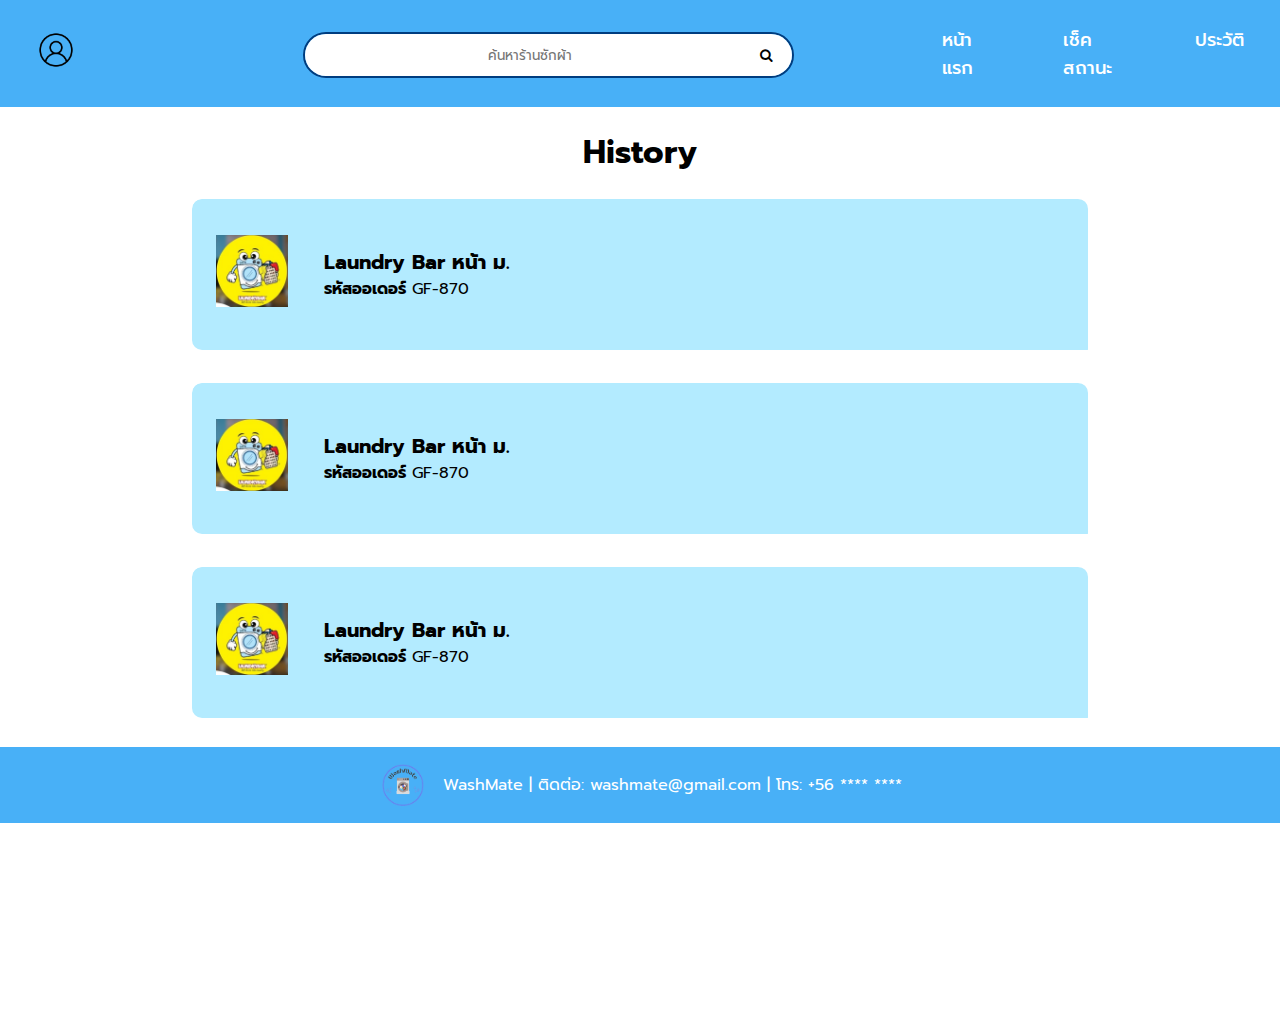
<file: User/history.html>
<!DOCTYPE html>
<html lang="th">
<head>
    <meta charset="UTF-8">
    <meta name="viewport" content="width=device-width, initial-scale=1.0">
    <title>ค้นหาร้านซักผ้า - WashMate</title>
    <link href="https://fonts.googleapis.com/css2?family=Prompt:wght@300;400;700&display=swap" rel="stylesheet">
    <link rel="stylesheet" href="../CSS/HF.css">
    <link rel="stylesheet" href="../CSS/history.css">
    <link rel="stylesheet" href="../CSS/universal-design.css">
    <link rel="preconnect" href="https://fonts.googleapis.com">
    <link rel="preconnect" href="https://fonts.gstatic.com" crossorigin>
    <link href="https://fonts.googleapis.com/css2?family=Prompt:ital,wght@0,100;0,200;0,300;0,400;0,500;0,600;0,700;0,800;0,900;1,100;1,200;1,300;1,400;1,500;1,600;1,700;1,800;1,900&display=swap" rel="stylesheet">
    <link rel="stylesheet" href="https://cdnjs.cloudflare.com/ajax/libs/font-awesome/4.7.0/css/font-awesome.min.css">

</head>
<body>
    <!-- //////////////////topnav////////////////////// -->
    <div class="topnav">
        <div class="topnav-left">
            
            <a href="profile.html"><img src="../pic/profile.png" alt="Profile"></a>
        </div>
        <div>
            <form action="search.html" class="searchbar">
                <input type="text" name="search" placeholder="ค้นหาร้านซักผ้า">
                <button type="submit"><i class="fa fa-search"></i></button>
            </form>
        </div>
        <div class="topnav-right">
            <a href="Home.html">หน้าแรก</a>
            <a href="Check-Status.html">เช็คสถานะ</a>
            <a href="#">ประวัติ</a>
        </div>
    </div>
    <!-- //////////////////topnav////////////////////// -->
    <h1 style="text-align: center;">History</h1>
    <div id="history-container">
        <div class="history-group">
            <div class="history-item">
                <div class="history-topic">
                    <div class="his-pic">
                        <img src="../pic/laundry1.png" alt="" class="his-pic">
                    </div>
                    <div class="his-info">
                        <div class="his-info-name"><b>Laundry Bar หน้า ม.</b></div>
                        <div class="his-info-id"><b>รหัสออเดอร์</b>  GF-870</div>
                    </div>
                </div>
                <div class="history-more">
                    <div class="more-info">
                        <svg style="height: 24px; fill: var(--color-blue-1);" xmlns="http://www.w3.org/2000/svg" viewBox="0 0 384 512">
                            <path d="M215.7 499.2C267 435 384 279.4 384 192C384 86 298 0 192 0S0 86 0 192c0 87.4 117 243 168.3 307.2c12.3 15.3 35.1 15.3 47.4 0zM192 128a64 64 0 1 1 0 128 64 64 0 1 1 0-128z"/>
                        </svg>
                        <span>123 ม.1 ต.แม่กา อ.เมืองพะเยา</span>
                    </div>
                    <div class="more-info">
                        <svg style="height: 24px; " xmlns="http://www.w3.org/2000/svg" viewBox="0 0 384 512">
                            <path d="M169.4 470.6c12.5 12.5 32.8 12.5 45.3 0l160-160c12.5-12.5 12.5-32.8 0-45.3s-32.8-12.5-45.3 0L224 370.8 224 64c0-17.7-14.3-32-32-32s-32 14.3-32 32l0 306.7L54.6 265.4c-12.5-12.5-32.8-12.5-45.3 0s-12.5 32.8 0 45.3l160 160z"/>
                        </svg>
                    </div>
                    <div class="more-info">
                        <svg style="height: 24px; fill: var(--color-red-1);" xmlns="http://www.w3.org/2000/svg" viewBox="0 0 384 512">
                            <path d="M215.7 499.2C267 435 384 279.4 384 192C384 86 298 0 192 0S0 86 0 192c0 87.4 117 243 168.3 307.2c12.3 15.3 35.1 15.3 47.4 0zM192 128a64 64 0 1 1 0 128 64 64 0 1 1 0-128z"/>
                        </svg>
                        <span>Laundry Bar หน้าม.</span>
                    </div>
                    <div class="more-info">
                        <table class="more-info-table">
                            <tr>
                                <th>สรุปการบริการ</th>
                                <th>ราคา</th>
                            </tr>
                            <tr>
                                <td>ซัก อบ รีด น้ำหนัก 5 กก.</td>
                                <td>80 บาท</td>
                            </tr>
                            <tr>
                                <td>รวมค่าบริการ</td>
                                <td>80 บาท</td>
                            </tr>
                            <tr>
                                <td>ค่าจัดส่ง</td>
                                <td>40 บาท</td>
                            </tr>
                            <tr>
                                <td>รวมทั้งหมด</td>
                                <td>120 บาท</td>
                            </tr>
                        </table>
                    </div>
                </div>
            </div>
            <div class="history-item">
                <div class="history-topic">
                    <div class="his-pic">
                        <img src="../pic/laundry1.png" alt="" class="his-pic">
                    </div>
                    <div class="his-info">
                        <div class="his-info-name"><b>Laundry Bar หน้า ม.</b></div>
                        <div class="his-info-id"><b>รหัสออเดอร์</b>  GF-870</div>
                    </div>
                </div>
                <div class="history-more">
                    <div class="more-info">
                        <svg style="height: 24px; fill: var(--color-blue-1);" xmlns="http://www.w3.org/2000/svg" viewBox="0 0 384 512">
                            <path d="M215.7 499.2C267 435 384 279.4 384 192C384 86 298 0 192 0S0 86 0 192c0 87.4 117 243 168.3 307.2c12.3 15.3 35.1 15.3 47.4 0zM192 128a64 64 0 1 1 0 128 64 64 0 1 1 0-128z"/>
                        </svg>
                        <span>123 ม.1 ต.แม่กา อ.เมืองพะเยา</span>
                    </div>
                    <div class="more-info">
                        <svg style="height: 24px; " xmlns="http://www.w3.org/2000/svg" viewBox="0 0 384 512">
                            <path d="M169.4 470.6c12.5 12.5 32.8 12.5 45.3 0l160-160c12.5-12.5 12.5-32.8 0-45.3s-32.8-12.5-45.3 0L224 370.8 224 64c0-17.7-14.3-32-32-32s-32 14.3-32 32l0 306.7L54.6 265.4c-12.5-12.5-32.8-12.5-45.3 0s-12.5 32.8 0 45.3l160 160z"/>
                        </svg>
                    </div>
                    <div class="more-info">
                        <svg style="height: 24px; fill: var(--color-red-1);" xmlns="http://www.w3.org/2000/svg" viewBox="0 0 384 512">
                            <path d="M215.7 499.2C267 435 384 279.4 384 192C384 86 298 0 192 0S0 86 0 192c0 87.4 117 243 168.3 307.2c12.3 15.3 35.1 15.3 47.4 0zM192 128a64 64 0 1 1 0 128 64 64 0 1 1 0-128z"/>
                        </svg>
                        <span>Laundry Bar หน้าม.</span>
                    </div>
                    <div class="more-info">
                        <table class="more-info-table">
                            <tr>
                                <th>สรุปการบริการ</th>
                                <th>ราคา</th>
                            </tr>
                            <tr>
                                <td>ซัก อบ รีด น้ำหนัก 5 กก.</td>
                                <td>80 บาท</td>
                            </tr>
                            <tr>
                                <td>รวมค่าบริการ</td>
                                <td>80 บาท</td>
                            </tr>
                            <tr>
                                <td>ค่าจัดส่ง</td>
                                <td>40 บาท</td>
                            </tr>
                            <tr>
                                <td>รวมทั้งหมด</td>
                                <td>120 บาท</td>
                            </tr>
                        </table>
                    </div>
                </div>
            </div>
            <div class="history-item">
                <div class="history-topic">
                    <div class="his-pic">
                        <img src="../pic/laundry1.png" alt="" class="his-pic">
                    </div>
                    <div class="his-info">
                        <div class="his-info-name"><b>Laundry Bar หน้า ม.</b></div>
                        <div class="his-info-id"><b>รหัสออเดอร์</b>  GF-870</div>
                    </div>
                </div>
                <div class="history-more">
                    <div class="more-info">
                        <svg style="height: 24px; fill: var(--color-blue-1);" xmlns="http://www.w3.org/2000/svg" viewBox="0 0 384 512">
                            <path d="M215.7 499.2C267 435 384 279.4 384 192C384 86 298 0 192 0S0 86 0 192c0 87.4 117 243 168.3 307.2c12.3 15.3 35.1 15.3 47.4 0zM192 128a64 64 0 1 1 0 128 64 64 0 1 1 0-128z"/>
                        </svg>
                        <span>123 ม.1 ต.แม่กา อ.เมืองพะเยา</span>
                    </div>
                    <div class="more-info">
                        <svg style="height: 24px; " xmlns="http://www.w3.org/2000/svg" viewBox="0 0 384 512">
                            <path d="M169.4 470.6c12.5 12.5 32.8 12.5 45.3 0l160-160c12.5-12.5 12.5-32.8 0-45.3s-32.8-12.5-45.3 0L224 370.8 224 64c0-17.7-14.3-32-32-32s-32 14.3-32 32l0 306.7L54.6 265.4c-12.5-12.5-32.8-12.5-45.3 0s-12.5 32.8 0 45.3l160 160z"/>
                        </svg>
                    </div>
                    <div class="more-info">
                        <svg style="height: 24px; fill: var(--color-red-1);" xmlns="http://www.w3.org/2000/svg" viewBox="0 0 384 512">
                            <path d="M215.7 499.2C267 435 384 279.4 384 192C384 86 298 0 192 0S0 86 0 192c0 87.4 117 243 168.3 307.2c12.3 15.3 35.1 15.3 47.4 0zM192 128a64 64 0 1 1 0 128 64 64 0 1 1 0-128z"/>
                        </svg>
                        <span>Laundry Bar หน้าม.</span>
                    </div>
                    <div class="more-info">
                        <table class="more-info-table">
                            <tr>
                                <th>สรุปการบริการ</th>
                                <th>ราคา</th>
                            </tr>
                            <tr>
                                <td>ซัก อบ รีด น้ำหนัก 5 กก.</td>
                                <td>80 บาท</td>
                            </tr>
                            <tr>
                                <td>รวมค่าบริการ</td>
                                <td>80 บาท</td>
                            </tr>
                            <tr>
                                <td>ค่าจัดส่ง</td>
                                <td>40 บาท</td>
                            </tr>
                            <tr>
                                <td>รวมทั้งหมด</td>
                                <td>120 บาท</td>
                            </tr>
                        </table>
                    </div>
                </div>
            </div>
        </div>



    </div>
    <!-- //////////////////footer////////////////////// -->
    <div class="footer">
        <img src="../pic/logo.png" alt="Logo">
        <div class="footer-text">
            <p>WashMate | ติดต่อ: washmate@gmail.com | โทร: +56 **** ****</p>
        </div>
    </div>
    <!-- //////////////////footer////////////////////// -->
</body>
</html>
</file>
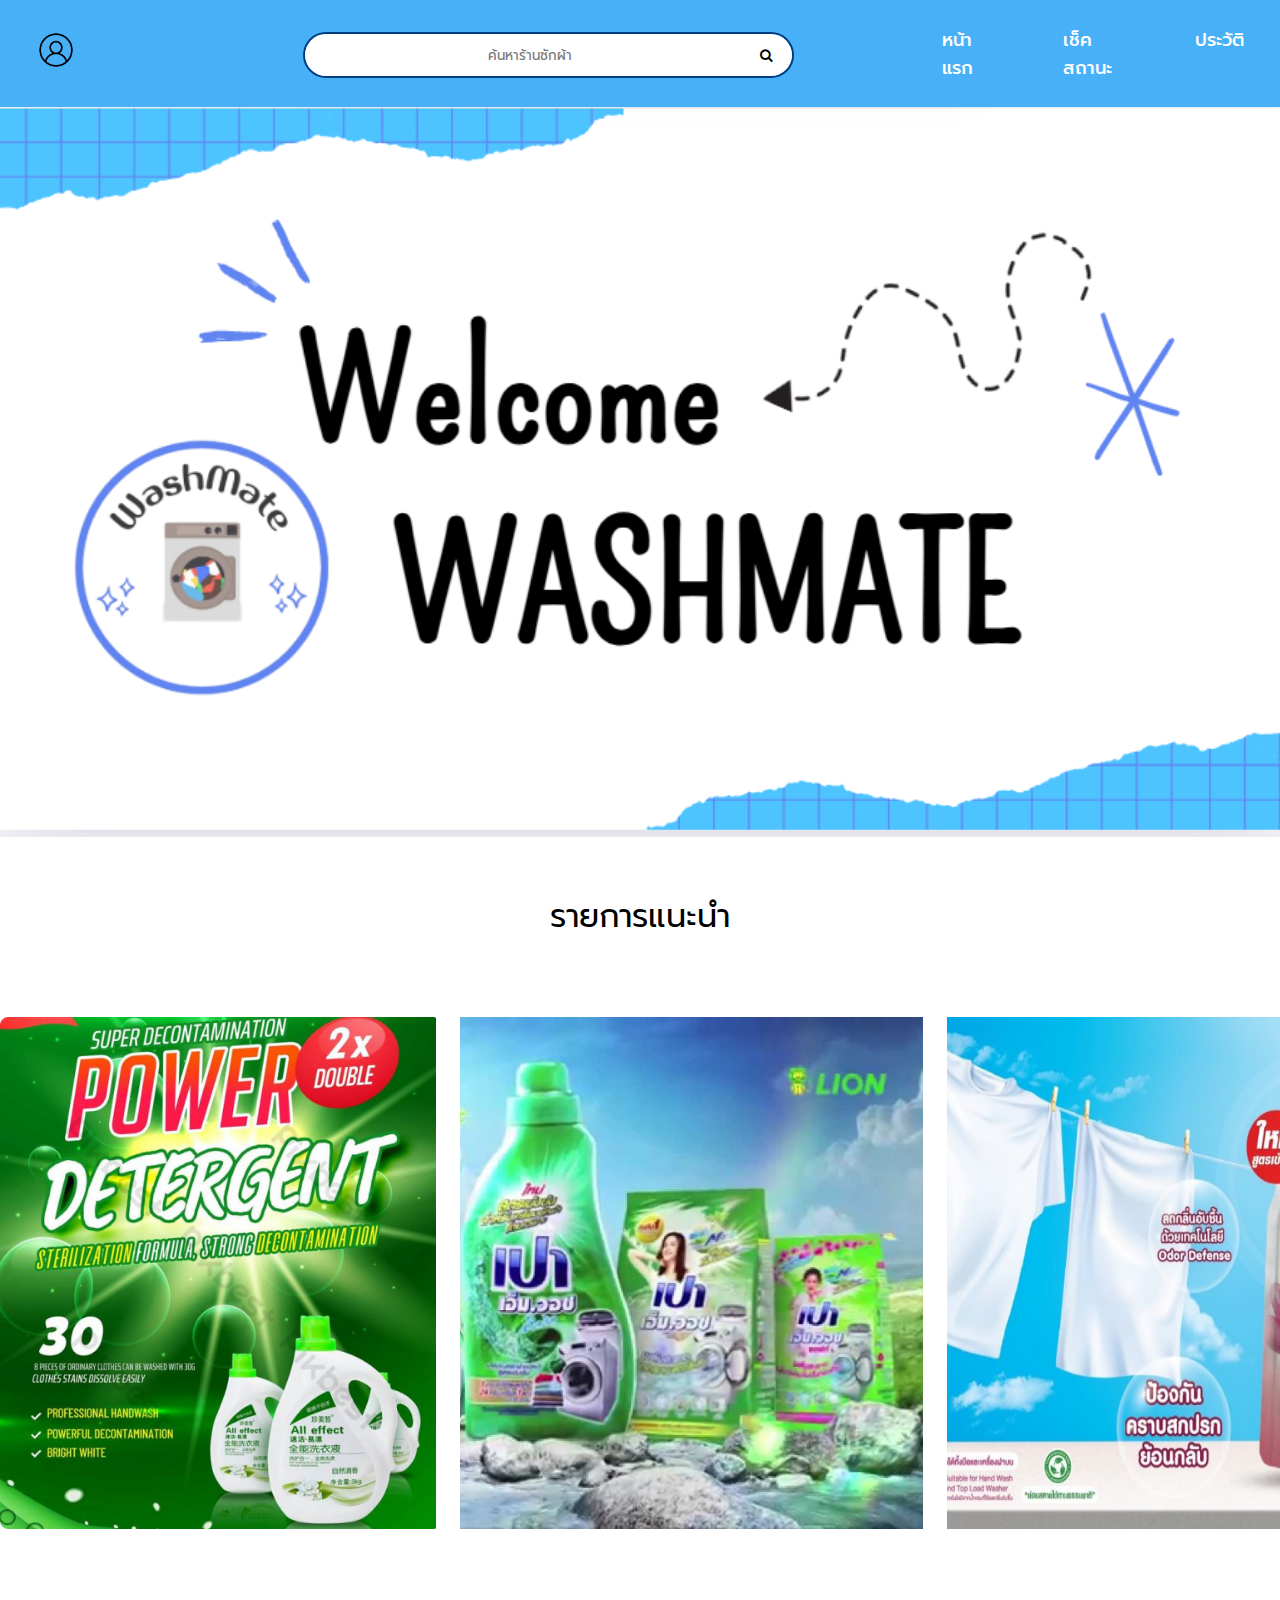
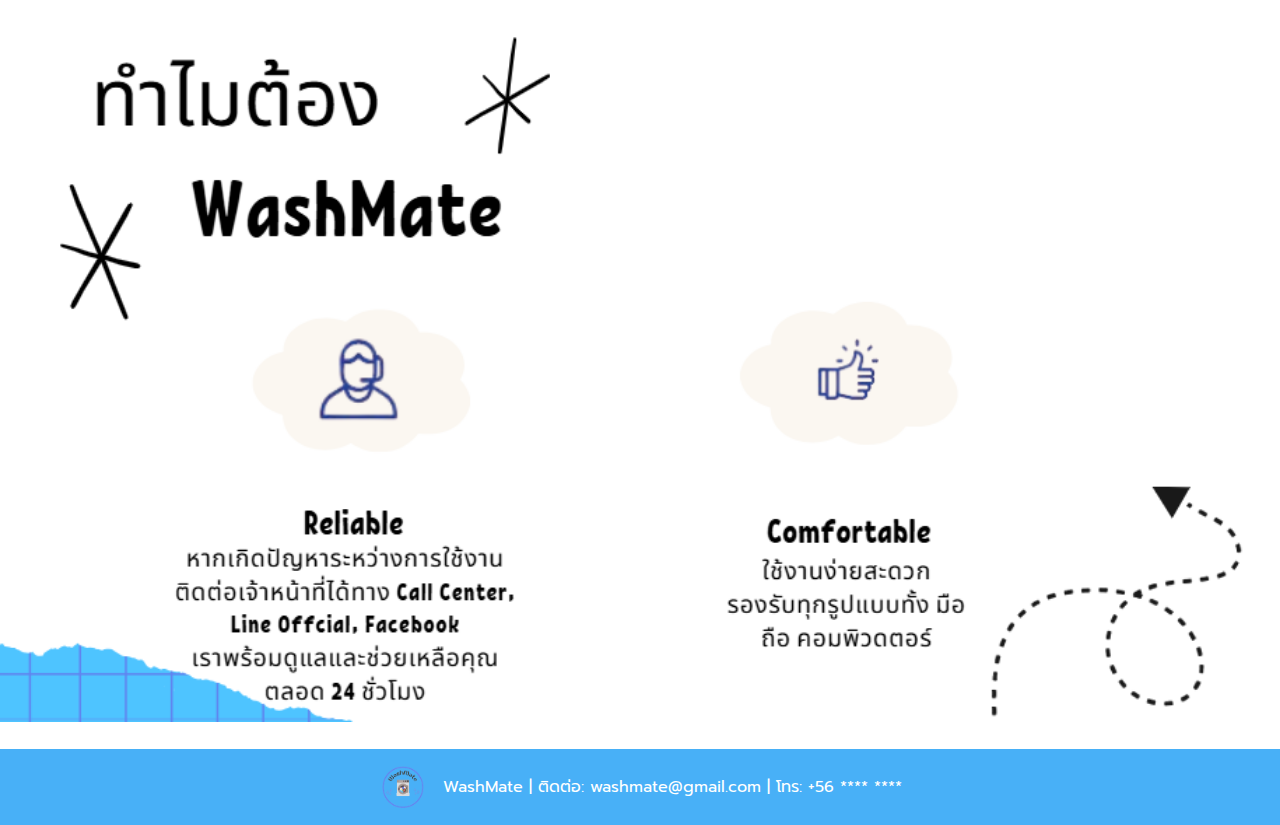
<file: User/Home.html>
<!DOCTYPE html>
<html lang="en">
<head>
    <meta charset="UTF-8">
    <meta name="viewport" content="width=device-width, initial-scale=1.0">
    <title>WashMate - Home</title>
    <link rel="stylesheet" href="../CSS/universal-design.css">
    <link rel="stylesheet" href="../CSS/Home.css">
    <link rel="stylesheet" href="../CSS/HF.css">
    <link rel="preconnect" href="https://fonts.googleapis.com">
    <link rel="preconnect" href="https://fonts.gstatic.com" crossorigin>
    <link href="https://fonts.googleapis.com/css2?family=Prompt:ital,wght@0,100;0,200;0,300;0,400;0,500;0,600;0,700;0,800;0,900;1,100;1,200;1,300;1,400;1,500;1,600;1,700;1,800;1,900&display=swap" rel="stylesheet">
    <link rel="stylesheet" href="https://cdnjs.cloudflare.com/ajax/libs/font-awesome/4.7.0/css/font-awesome.min.css">
</head>
<body>
    <div class="topnav">
        <div class="topnav-left">
            <a href="profile.html"><img src="../pic/profile.png" alt="Profile"></a>
        </div>
        <div>
            <form action="search.html" class="searchbar">
                <input type="text" name="search" placeholder="ค้นหาร้านซักผ้า">
                <button type="submit"><i class="fa fa-search"></i></button>
            </form>
        </div>
        <div class="topnav-right">
            <a href="#">หน้าแรก</a>
            <a href="Check-Status.html">เช็คสถานะ</a>
            <a href="history.html">ประวัติ</a>
        </div>
    </div>
    <div class="home-content">
        <img src="../pic/Welcome.png" alt="welcome page" width="100%">
        <div>รายการแนะนำ</div>
        <div id="slide-promote">
            <img src="../pic/ad1.png" alt="ad" width="512px" height="512px">
            <img src="../pic/ad2.png" alt="ad" width="512px" height="512px">
            <img src="../pic/ad3.png" alt="ad" width="512px" height="512px">
        </div>
        <img src="../pic/Washmate.png" alt="washmate1" width="100%">
    </div>

    <div class="footer">
        <img src="../pic/logo.png" alt="Logo">
        <div class="footer-text">
            <p>WashMate | ติดต่อ: washmate@gmail.com | โทร: +56 **** ****</p>
        </div>
    </div>
</body>
</html>
</file>
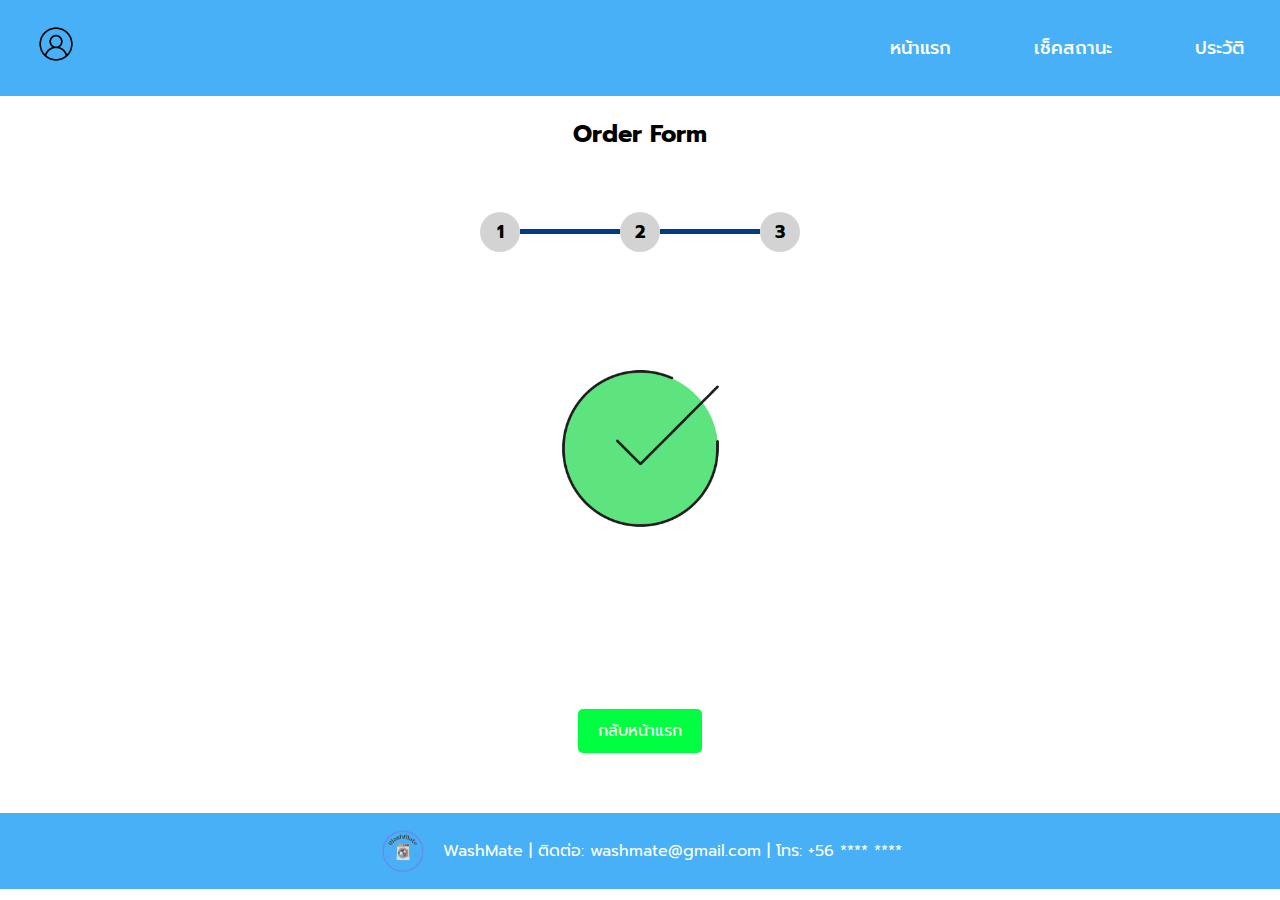
<file: User/orderForm-4.html>
<!DOCTYPE html>
<html lang="th">
<head>
    <meta charset="UTF-8">
    <meta name="viewport" content="width=device-width, initial-scale=1.0">
    <title>WashMate - Order Form3</title>
    <link href="https://fonts.googleapis.com/css2?family=Prompt:wght@300;400;700&display=swap" rel="stylesheet">
    <link rel="stylesheet" href="../CSS/HF.css">
    <link rel="stylesheet" href="../CSS/order.css">
    <link rel="stylesheet" href="../CSS/universal-design.css">
    <style>

    </style>
</head>
<body>
    <!-- //////////////////topnav////////////////////// -->
    <div class="topnav">
        <div class="topnav-left">
            
            <a href="#"><img src="../pic/profile.png" alt="Profile"></a>
        </div>
        <div class="topnav-right">
            <a href="Home.html">หน้าแรก</a>
            <a href="#">เช็คสถานะ</a>
            <a href="#">ประวัติ</a>
        </div>
    </div>
    <!-- //////////////////topnav////////////////////// -->

    <h2 style="text-align: center;">Order Form</h2>
    <div class="container">
        <div class="progress-container">
            <div class="circle">1</div>
            <div class="line"></div>
            <div class="circle">2</div>
            <div class="line"></div>
            <div class="circle active">3</div>
        </div>
        
        <div class="container">
            <div style="margin-bottom: 161px; margin-top: 64px;">
                <img src="../pic/Success_circle.png" alt="sucessful" width="185px" height="185px">
            </div>
            <div class="button-group">
                <a href="Home.html"><button class="btn btn-green">กลับหน้าแรก</button></a>
            </div>
        </div>
    </div>
    <!-- //////////////////footer////////////////////// -->
    <div class="footer">
        <img src="../pic/logo.png" alt="Logo">
        <div class="footer-text">
            <p>WashMate | ติดต่อ: washmate@gmail.com | โทร: +56 **** ****</p>
        </div>
    </div>
    <!-- //////////////////footer////////////////////// -->
</body>
</html>
</file>
<file: CSS/Login.css>
h1 {
    font-size: var(--fs-1);
    font-weight: 800;
    color: var(--color-blue-1);
    text-align: center;
    margin-top: 0;
    margin-bottom: 63px;
}
#login-user{
    align-items: flex-end;
    justify-content: center;
    display: flex;
    margin: 0px 64px 256px 64px;
}
#left-panel {
    width: 23.65625em;
    height: 22.03125em;
    padding: 0 2em;
    border-radius: 15px 0px 0px 15px;
    background-color: #99CAFF;
    color: white;
    align-content: center;
    text-align: center;
}
#left-panel > #txt-1 {
    font-size: var(--fs-2);
    font-weight: 600;
    margin-bottom: 34px;
}
#left-panel > #txt-2 {
    font-size: var(--fs-4);
    font-weight: 400;
    margin-bottom: 21px;
}
#regis-btn {
    border: 2px white solid;
    border-radius: 15px;
    width: 7em;
    height: 1.90625em;
    padding: 0.5em;
    background-color: transparent;
    color: white;
    font-size: var(--fs-5);
    font-family: "Prompt", serif;
    font-weight: 600;
    align-content: center;
    justify-self: center;
    display: block;
}
#regis-btn:hover {
    background-color: hsla(0, 0%, 100%, 15%);
}
#regis-btn:active {
    background-color: hsla(0, 0%, 70%, 35%);
    transform: scale(0.98);
}
#tab {
    display: flex;
    gap: 7px;
    
}
#tab-user {
    background-color: var(--color-blue-2);
    padding: 0.5em;
    transform-origin: bottom;
    transition: transform 0.1s ease;
    position: relative;
    overflow: hidden;
}
#tab-user:hover {
    background-color: hsl(200, 100%, 55%);
    transform: scaleY(1.1);
}
#tab-user:active {
    background-color: hsl(200, 100%, 45%);
    transform: scaleZ(0.98);
}
#tab-shop {
    background-color: var(--color-green-1);
    padding: 0.5em;
    transform-origin: bottom;
    transition: transform 0.1s ease;
    position: relative;
    overflow: hidden;
}
#tab-shop:hover{
    background-color: hsl(135, 100%, 40%);
    transform: translateY(-1em);
    transform: scaleY(1.1);
}
#tab-shop:active {
    background-color: hsl(135, 100%, 30%);
    transform: scaleZ(0.98);
}
#tab-shop , #tab-user{
    width: 100%;
    height: 1.5em;
    text-align: center;
    align-content: center;
    border-radius: 10px 10px 0px 0px;
    color: white;
    font-size: var(--fs-4);
    font-weight: 600;
    border: 0px;
}
#right-panel {
    display: flex;
    flex-direction: column;
    
}
#form {
    background-color: #CCE5FF;
    width: 18.6634em;
    height: 22.03125em;
    border-radius: 0px 0px 15px 0px;
    padding: 0 3em;
    display: flex;
    flex-direction: column;
    flex-wrap: nowrap;
    align-content: center;
    justify-content: center;
}
.form-label {
    font-size: var(--fs-4);
    color: var(--color-blue-3);
}
.form-input {
    width: 100%;
    height: 2em;
    margin-bottom: 2.5em;
    border: var(--color-blue-3) 1px solid;
    border-radius: 10px;
}
#submit-btn {
    background-color: var(--color-blue-1);
    height: 1.71875em;
    padding: 0.5em;
    color: white;
    font-size: 16px;
    font-weight: 500;
    border: 0px;
    border-radius: 10px;
    text-align: center;
    transition: transform 0.1s ease;
}

#submit-btn:active {
    background-color: hsl(211, 100%, 35%);
    transform: scale(0.98);
}
</file>
<file: CSS/universal-design.css>
:root {
    --color-blue-1 : #007AFF;
    --color-blue-2 : #4EC4FF;
    --color-blue-3 : #003D7F;
    --color-green-1 : #00FF40;
    --color-green-2 : #007F20;
    --color-black-1 : #37414D;
    --color-red-1 : #FF4242;

    --fs-1 : 64px;
    --fs-2 : 32px;
    --fs-3 : 24px;
    --fs-4 : 16px;
    --fs-5 : 14px;

}
body, button, input, textarea, select {
    font-family: "Prompt", serif;
}
body {
    margin: 0;
}
a{
    text-decoration: none;
}
</file>
<file: docs/CSS/Login.css>
h1 {
    font-size: var(--fs-1);
    font-weight: 800;
    color: var(--color-blue-1);
    text-align: center;
    margin-top: 0;
    margin-bottom: 63px;
}
#login-user{
    align-items: flex-end;
    justify-content: center;
    display: flex;
    margin: 0px 64px 256px 64px;
}
#left-panel {
    width: 23.65625em;
    height: 22.03125em;
    padding: 0 2em;
    border-radius: 15px 0px 0px 15px;
    background-color: #99CAFF;
    color: white;
    align-content: center;
    text-align: center;
}
#left-panel > #txt-1 {
    font-size: var(--fs-2);
    font-weight: 600;
    margin-bottom: 34px;
}
#left-panel > #txt-2 {
    font-size: var(--fs-4);
    font-weight: 400;
    margin-bottom: 21px;
}
#regis-btn {
    border: 2px white solid;
    border-radius: 15px;
    width: 7em;
    height: 1.90625em;
    padding: 0.5em;
    background-color: transparent;
    color: white;
    font-size: var(--fs-5);
    font-family: "Prompt", serif;
    font-weight: 600;
    align-content: center;
    justify-self: center;
    display: block;
}
#regis-btn:hover {
    background-color: hsla(0, 0%, 100%, 15%);
}
#regis-btn:active {
    background-color: hsla(0, 0%, 70%, 35%);
    transform: scale(0.98);
}
#tab {
    display: flex;
    gap: 7px;
    
}
#tab-user {
    background-color: var(--color-blue-2);
    padding: 0.5em;
    transform-origin: bottom;
    transition: transform 0.1s ease;
    position: relative;
    overflow: hidden;
}
#tab-user:hover {
    background-color: hsl(200, 100%, 55%);
    transform: scaleY(1.1);
}
#tab-user:active {
    background-color: hsl(200, 100%, 45%);
    transform: scaleZ(0.98);
}
#tab-shop {
    background-color: var(--color-green-1);
    padding: 0.5em;
    transform-origin: bottom;
    transition: transform 0.1s ease;
    position: relative;
    overflow: hidden;
}
#tab-shop:hover{
    background-color: hsl(135, 100%, 40%);
    transform: translateY(-1em);
    transform: scaleY(1.1);
}
#tab-shop:active {
    background-color: hsl(135, 100%, 30%);
    transform: scaleZ(0.98);
}
#tab-shop , #tab-user{
    width: 100%;
    height: 1.5em;
    text-align: center;
    align-content: center;
    border-radius: 10px 10px 0px 0px;
    color: white;
    font-size: var(--fs-4);
    font-weight: 600;
    border: 0px;
}
#right-panel {
    display: flex;
    flex-direction: column;
    
}
#form {
    background-color: #CCE5FF;
    width: 18.6634em;
    height: 22.03125em;
    border-radius: 0px 0px 15px 0px;
    padding: 0 3em;
    display: flex;
    flex-direction: column;
    flex-wrap: nowrap;
    align-content: center;
    justify-content: center;
}
.form-label {
    font-size: var(--fs-4);
    color: var(--color-blue-3);
}
.form-input {
    width: 100%;
    height: 2em;
    margin-bottom: 2.5em;
    border: var(--color-blue-3) 1px solid;
    border-radius: 10px;
}
#submit-btn {
    background-color: var(--color-blue-1);
    height: 1.71875em;
    padding: 0.5em;
    color: white;
    font-size: 16px;
    font-weight: 500;
    border: 0px;
    border-radius: 10px;
    text-align: center;
    transition: transform 0.1s ease;
}

#submit-btn:active {
    background-color: hsl(211, 100%, 35%);
    transform: scale(0.98);
}
</file>
<file: docs/CSS/universal-design.css>
:root {
    --color-blue-1 : #007AFF;
    --color-blue-2 : #4EC4FF;
    --color-blue-3 : #003D7F;
    --color-green-1 : #00FF40;
    --color-green-2 : #007F20;
    --color-black-1 : #37414D;
    --color-red-1 : #FF4242;

    --fs-1 : 64px;
    --fs-2 : 32px;
    --fs-3 : 24px;
    --fs-4 : 16px;
    --fs-5 : 14px;

}
body, button, input, textarea, select {
    font-family: "Prompt", serif;
}
body {
    margin: 0;
}
a{
    text-decoration: none;
}
</file>
<file: docs/CSS/Register-user.css>
h1 {
    font-size: var(--fs-1);
    font-weight: 800;
    color: var(--color-blue-1);
    text-align: center;
    margin-top: 0;
    margin-bottom: 63px;
}
#Regis{
    align-items: flex-end;
    justify-content: center;
    display: flex;
    margin: 0px 64px 256px 64px;
}
#left-panel {
    width: 23.65625em;
    height: 30.03125em;
    padding: 0 2em;
    border-radius: 15px 0px 0px 15px;
    background-color: #99CAFF;
    color: white;
    align-content: center;
    text-align: center;
}
#left-panel > #txt-1 {
    font-size: var(--fs-2);
    font-weight: 600;
    margin-bottom: 34px;
}
#left-panel > #txt-2 {
    font-size: var(--fs-4);
    font-weight: 400;
    margin-bottom: 21px;
}
#regis-btn {
    border: 2px white solid;
    border-radius: 15px;
    width: 7em;
    height: 1.90625em;
    padding: 0.5em;
    background-color: transparent;
    color: white;
    font-size: var(--fs-5);
    font-family: "Prompt", serif;
    font-weight: 600;
    align-content: center;
    justify-self: center;
    display: block;
}
#regis-btn:hover {
    background-color: hsla(0, 0%, 100%, 15%);
}
#regis-btn:active {
    background-color: hsla(0, 0%, 70%, 35%);
    transform: scale(0.98);
}
#tab {
    display: flex;
    gap: 7px;
    
}
#tab-user {
    background-color: var(--color-blue-2);
    padding: 0.5em;
    transform-origin: bottom;
    transition: transform 0.1s ease;
    position: relative;
    overflow: hidden;
}
#tab-user:hover {
    background-color: hsl(200, 100%, 55%);
    transform: scaleY(1.1);
}
#tab-user:active {
    background-color: hsl(200, 100%, 45%);
    transform: scaleZ(0.98);
}
#tab-shop {
    background-color: var(--color-green-1);
    padding: 0.5em;
    transform-origin: bottom;
    transition: transform 0.1s ease;
    position: relative;
    overflow: hidden;
}
#tab-shop:hover{
    background-color: hsl(135, 100%, 40%);
    transform: translateY(-1em);
    transform: scaleY(1.1);
}
#tab-shop:active {
    background-color: hsl(135, 100%, 30%);
    transform: scaleZ(0.98);
}
#tab-shop , #tab-user{
    width: 100%;
    height: 1.5em;
    text-align: center;
    align-content: center;
    border-radius: 10px 10px 0px 0px;
    color: white;
    font-size: var(--fs-4);
    font-weight: 600;
    border: 0px;
}
#right-panel {
    display: flex;
    flex-direction: column;
    
}
#form {
    background-color: #CCE5FF;
    width: 18.6634em;
    height: 30.03125em;
    border-radius: 0px 0px 15px 0px;
    padding: 0 3em;
    display: flex;
    flex-direction: column;
    flex-wrap: nowrap;
    align-content: center;
    justify-content: center;
}
.form-label {
    font-size: var(--fs-4);
    color: var(--color-blue-3);
}
.form-input {
    width: 100%;
    height: 2em;
    margin-bottom: 2.5em;
    border: var(--color-blue-3) 1px solid;
    border-radius: 10px;
}
#submit-btn {
    background-color: var(--color-blue-1);
    height: 1.71875em;
    padding: 0.5em;
    color: white;
    font-size: 16px;
    font-weight: 500;
    border: 0px;
    border-radius: 10px;
    text-align: center;
    transition: transform 0.1s ease;
}

#submit-btn:active {
    background-color: hsl(211, 100%, 35%);
    transform: scale(0.98);
}
</file>
<file: CSS/HF-shop.css>
.topnav-s {
    background-color: #7FFE6E;
    overflow: hidden;
    display: flex;
    justify-content: space-between;
    align-items: center;
    padding: 10px 20px;
}
.topnav-s-left {
    display: flex;
}
.topnav-s-right {
    display: flex;
    gap: 51px;
}
.topnav-s a {
    display: flex;
    align-items: center;
    color: black;
    text-decoration: none;
    padding: 14px 16px;
    font-size: 18px;
    font-weight: 500;
}
.topnav-s a:hover {
    font-weight: 800;
    background-color: #4d9c4357;
    border-radius: 10px;
}

.topnav-s-left img {
    width: 40px;
    height: 40px;
    border-radius: 50%;
    margin-right: 10px;
}
.topnav-s-left:hover {
    background-color: #4d9c4357;
    border-radius: 10px;
}
#home-content{
    display: flex;
    flex-direction: column;
    gap: 66px;
    margin-bottom: 10em;
}
#actions{
    display: flex;
    flex-direction: column;
    gap: 48px;
}
#OrderNow {
    display: flex;
    flex-direction: column;
    justify-items: center;
    align-items: center;
    gap: 48px;
}

#OrderNumber {
    font-size: 32px;
}
.Ac-btn {
    background-color: #7FFE6E;
    color: #000;
    padding: 24px;
    border-radius: 10px;
}
.Ac-btn:hover {
    background-color: hsl(113, 69%, 61%);
}
.Ac-btn:active {
    background-color: hsl(113, 49%, 51%);
    color: white;
}
</file>
<file: CSS/HF.css>
.topnav {
    background-color: #48b0f7;
    overflow: hidden;
    display: flex;
    justify-content: space-between;
    align-items: center;
    padding: 10px 20px;
}
.topnav-left {
    display: flex;
}
.topnav-right {
    display: flex;
    gap: 51px;
}
.topnav a {
    color: white;
    text-decoration: none;
    padding: 14px 16px;
    font-size: 18px;
    font-weight: 500;
}
.topnav a:hover {
    background-color: #0056b3;
    border-radius: 5px;
}
.topnav-left img {
    width: 40px;
    height: 40px;
    border-radius: 50%;
    margin-right: 10px;
}
form {
    display: flex;
    align-items: center;
    margin-left: 201px;
    margin-right: 132px;
    margin-top: 22px;
    margin-bottom: 19px;
}
.searchbar button {
    background: white;
    border: none;
    cursor: pointer;
    height: inherit;
    border-radius: 0px 28px 28px 0px;
    padding-right: 20px;
}

.searchbar {
    display: flex;
    width: 487px;
    height: 42px;
    align-items: center;
    border: var(--color-blue-3) 2px solid;
    border-radius:28px;
}

.searchbar input {
    flex: 1;
    border: none;
    outline: none;
    height: inherit;
    border-radius:28px 0px 0px 28px;
    text-align: center;
    padding: 0;
}
.footer {
    background-color: #48b0f7;
    padding: 10px;
    color: white;
    margin-top: 20px;
    display: flex;
    align-items: center;
    justify-content: center;
}
.footer img {
    width: 50px;
    height: 50px;
    border-radius: 50%;
    margin-right: 15px;
}
.footer-text {
    text-align: left;
}
</file>
<file: CSS/search.css>
.container {
    display: flex;
}
.sidebar {
    width: 20%;
    padding: 30px;
    border-right: 3px #00C3FF solid;
}
.ch-hidden {
    display: none;
}
.custom-box {
    display: inline-block;
    width: 18px;
    height: 18px;
    border: 1px solid #00AEEF;
    border-radius: 4px;
    position: relative;
    cursor: pointer;
    vertical-align: middle;
    margin-right: 8px;
}
.ch-hidden:checked + .custom-box {
    background-color: #00AEEF;
    border-color: #00AEEF;
}
#sortBy {
    border: 2px var(--color-blue-3) solid;
    border-radius: 10px;
    padding: 5px;
}
.content {
    display: flex;
    flex-direction: column;
    width: 80%;
    padding: 15px;
}
.store {
    border: 2px solid #00C3FF;
    border-radius: 10px;
    padding: 24px;
    margin-bottom: 10px;
    gap: 24px;
    display: flex;
    align-items: center;
    color: #000;
}
.store img {
    width: 10%;
    margin-right: 10px;
}
</file>
<file: CSS/Noti-shop.css>
#NotiBody {
    display: flex;
    flex-direction: column;
    align-content: center;
    justify-content: center;
    margin: 64px 256px;
}
#Noti-1 {
    display: flex;
    align-items: center;
    justify-content: space-between;
}
#Noti-1 > div {
    align-self: flex-end;
    justify-self: end;
}
#sortBy {
    border: 2px var(--color-blue-3) solid;
    border-radius: 10px;
    padding: 5px;
}
#Noti-2 {
    display: flex;
    flex-direction: column;
}
#Noti-2 .Notify {
    display: flex;
    flex-direction: column;
    border: 2px var(--color-green-2) solid;
    border-radius: 10px;
    margin: 12px 0px;
    padding: 0px 30px;
}
#Noti-2 .Notify p:last-child {
    padding-bottom: 20px;
}
#Noti-2 .Notify h2, p {
    margin: 0;
    padding: 10px 0px 0px 10px;
}
</file>
<file: CSS/pendingOrder.css>
#PendingOrder {
    display: flex;
    flex-direction: column;
    align-content: center;
    justify-content: center;
    margin: 64px 256px;
}
#POhead {
    display: flex;
    align-items: center;
    justify-content: space-between;
}
#POhead > div {
    align-self: flex-end;
    justify-self: end;
}
#POhead #sortBy {
    border: 2px var(--color-blue-3) solid;
    border-radius: 10px;
    padding: 5px;
}
#POItem {
    display: flex;
    flex-direction: column;
    overflow-x: hidden;
    max-height: 30em;
}
#POItem .PO {
    display: flex;
    flex-direction: row;
    align-items: center;
    border: 2px #99FFB2 solid;
    border-radius: 10px;
    width: 100%;
    margin: 12px 0px;
    padding: 16px 0px;
    gap: 24px;
}
.POinfo {
    display: flex;
    flex-direction: column;
    flex: 1;
    line-height: 0.9em;
    overflow: hidden;
    max-height: 8em;
    transition: max-height 0.9s ease-in-out 1s;
}
.POinfo:hover {
    max-height: 50em;
}
.POinter {
    display: flex;
    flex-direction: column;
    gap: 20px;
}
.takeOrder-btn {
    display: inline-flex;
    align-items: center;
    cursor: pointer;
    background-color: #7FFE6E;
    border: 0;
    border-radius: 10px;
    margin-right: 24px;
    padding: 12px 24px;
    gap: 20px;
}
#POItem .PO p:last-child {
    padding-bottom: 20px;
}
#POItem .PO h2, p {
    margin: 0;
    padding: 10px 0px 0px 10px;
}
#OpenMap {
    background-color: #E8FE6E;
    color: black;
    font-size: 14px;
}
</file>
<file: CSS/ChStatus.css>
#progress-container {
    display: flex;
    flex-direction: column;
    justify-content: center;
    align-items: center;
    margin: 20px 0;
    
}
.progress-order {
    display: flex;
    justify-content: space-between;
    gap: 24px;
    width: 70%;
    padding: 36px 24px;
    margin-bottom: 26px;
    border-radius: 10px;
    background-color: #B3EBFF;
}

.pro-group {
    display: flex;
    align-items: center;
    gap: 36px;
}
.pro-pic {
    width: 72px;
}
.pro-info-name {
    font-size: 20px;
}
.pro-info-id {
    font-size: 16px;
}
.pro-status {
    align-self: center;
    font-size: 24px;
    font-weight: 600;
}
#order-1 {
    color: #FF0000;
}
#order-2{
    color: #04F03F;
}
</file>
<file: CSS/history.css>
#history-container {
    display: flex;
    flex-direction: column;
    justify-content: center;
    align-items: center;
    margin: 20px 0;
}
.history-group {
    display: flex;
    flex-direction: column;
    gap: 24px;
    width: 70%;
}
.history-item {
    clip-path: inset(0 round 10px);
    max-height: 10em;
    transition: max-height 0.9s ease-in-out;
}
.history-item:hover {
    max-height: 100em;
}

.history-topic {
    display: flex;
    align-items: center;
    gap: 36px;
    clip-path: inset(0 round 10px);
    width: 100%;
    padding: 36px 24px;
    margin-bottom: 26px;
    background-color: #B3EBFF;
}
.history-more {
    clip-path: inset(0 round 10px);
}
.his-pic {
    width: 72px;
}
.his-info-name {
    font-size: 20px;
}
.his-info-id {
    font-size: 16px;
}
.more-info {
    margin-top: 12px;
    margin-bottom: 12px;
    gap: 12px   ;
    display: flex;

}
.more-info-table, th, td {
    padding: 4px;
}
</file>
<file: CSS/Home.css>
.home-content > div {
    text-align: center;
    margin-top: 48px;
    margin-bottom: 76px;
    font-size: var(--fs-2);
}
#slide-promote {
    display: flex;
    gap: 24px;
}
</file>
<file: CSS/order.css>
.container {
    width: 80%;
    margin: auto;
    text-align: center;
    padding: 20px;
}
.form-group {
    margin: 15px 0;
    text-align: left;
}
input, select, textarea {
    width: 100%;
    padding: 10px;
    margin-top: 5px;
    border: 1px solid #003D7F;
    border-radius: 5px;
}
.button-group {
    margin-top: 20px;
    text-align: center;
}
.btn {
    padding: 10px 20px;
    border: none;
    cursor: pointer;
    font-size: 16px;
    border-radius: 5px;
}
.btn-green {
    background-color: #00FF40;
    color: white;
}
.btn-green:hover {
    background-color: hsl(135, 100%, 40%);
}
.btn-green:active {
    background-color: hsl(135, 100%, 35%);
}
.btn-red {
    background-color: #dc3545;
    color: white;
}
.btn-red:hover {
    background-color: hsl(354, 70%, 44%);
}
.btn-red:active {
    background-color: hsl(354, 70%, 38%);
}
.progress-container {
    display: flex;
    justify-content: center;
    align-items: center;
    margin: 20px 0;
}
.circle {
    width: 40px;
    height: 40px;
    background-color: #d3d3d3;
    border-radius: 50%;
    display: flex;
    align-items: center;
    justify-content: center;
    font-weight: bold;
    font-size: 18px;
    
}
#circle-active {
    background-color: #99C9FF;
    color: white;
}
#circle-success {
    background-color: #00FF40;
}
.line {
    width: 100px;
    height: 5px;
    background-color: #003D7F;
}
.line.active {
    background-color: #48b0f7;
}
.paymentOption {
    display: flex;
    align-items: center ;
    border: 2px solid #003366;
    border-radius: 12px;
    padding: 8px 16px;
    gap: 12px;
    width: 100%;
    cursor: pointer;
    transition: all 0.3s ease;
}
.radio-hidden {
    display: none;
}
.radio-custom {
    width: 16px;
    height: 16px;
    border: 3px solid #003366;
    border-radius: 50%;
    display: inline-block;
    position: relative;
    margin-right: 8px;
}
.radio-hidden:checked + .radio-custom::after {
    content: "";
    width: 10px;
    height: 10px;
    background: #003366;
    border-radius: 50%;
    position: absolute;
    top: 50%;
    left: 50%;
    transform: translate(-50%, -50%);
}
.option-text {
    font-size: 16px;
    color: black;
    flex-grow: 1;
}
.option-icon {
    width: 36px;
    margin-left: 10px;
}
.custom-option:hover {
    background-color: #f5f5f5;
}
#service-option{
    border: 2px solid #003366;
    border-radius: 12px;
    padding: 8px 16px;
    width: 100%;
    cursor: pointer;
    transition: all 0.3s ease;
}
</file>
